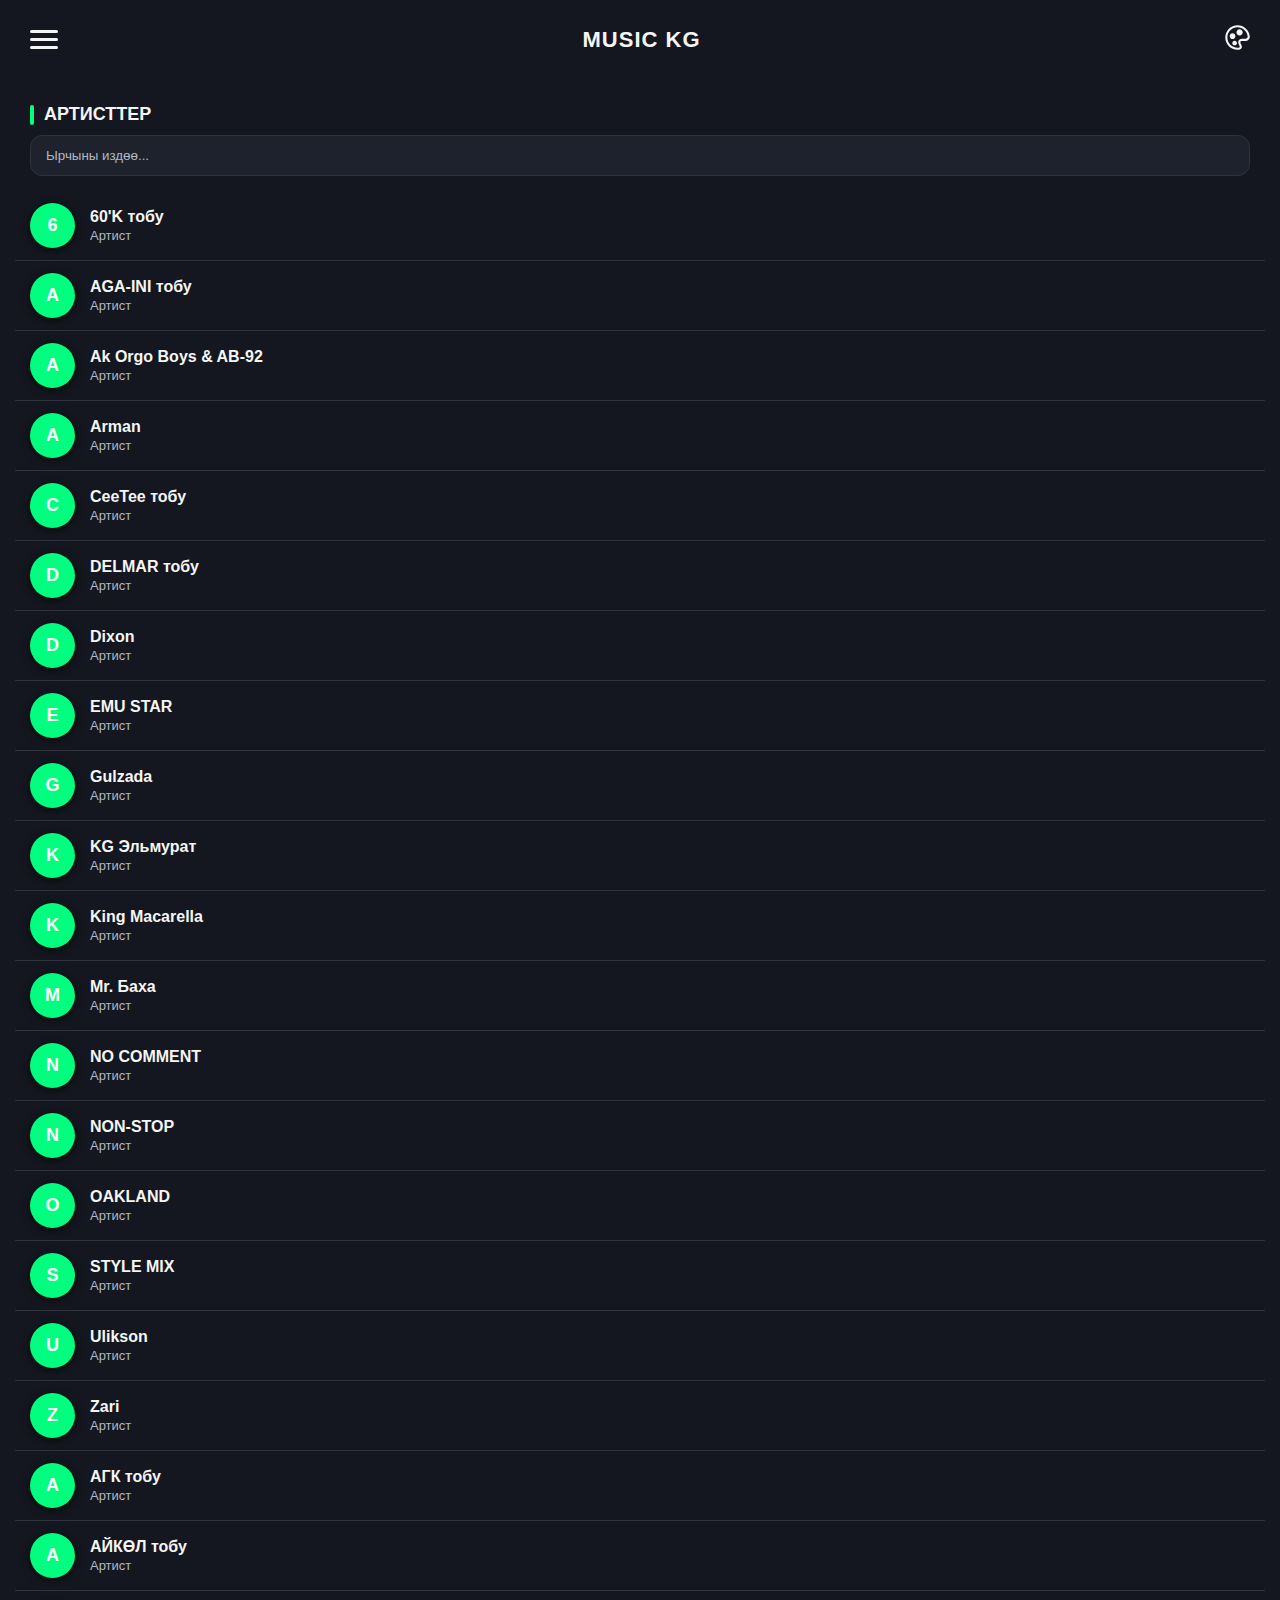
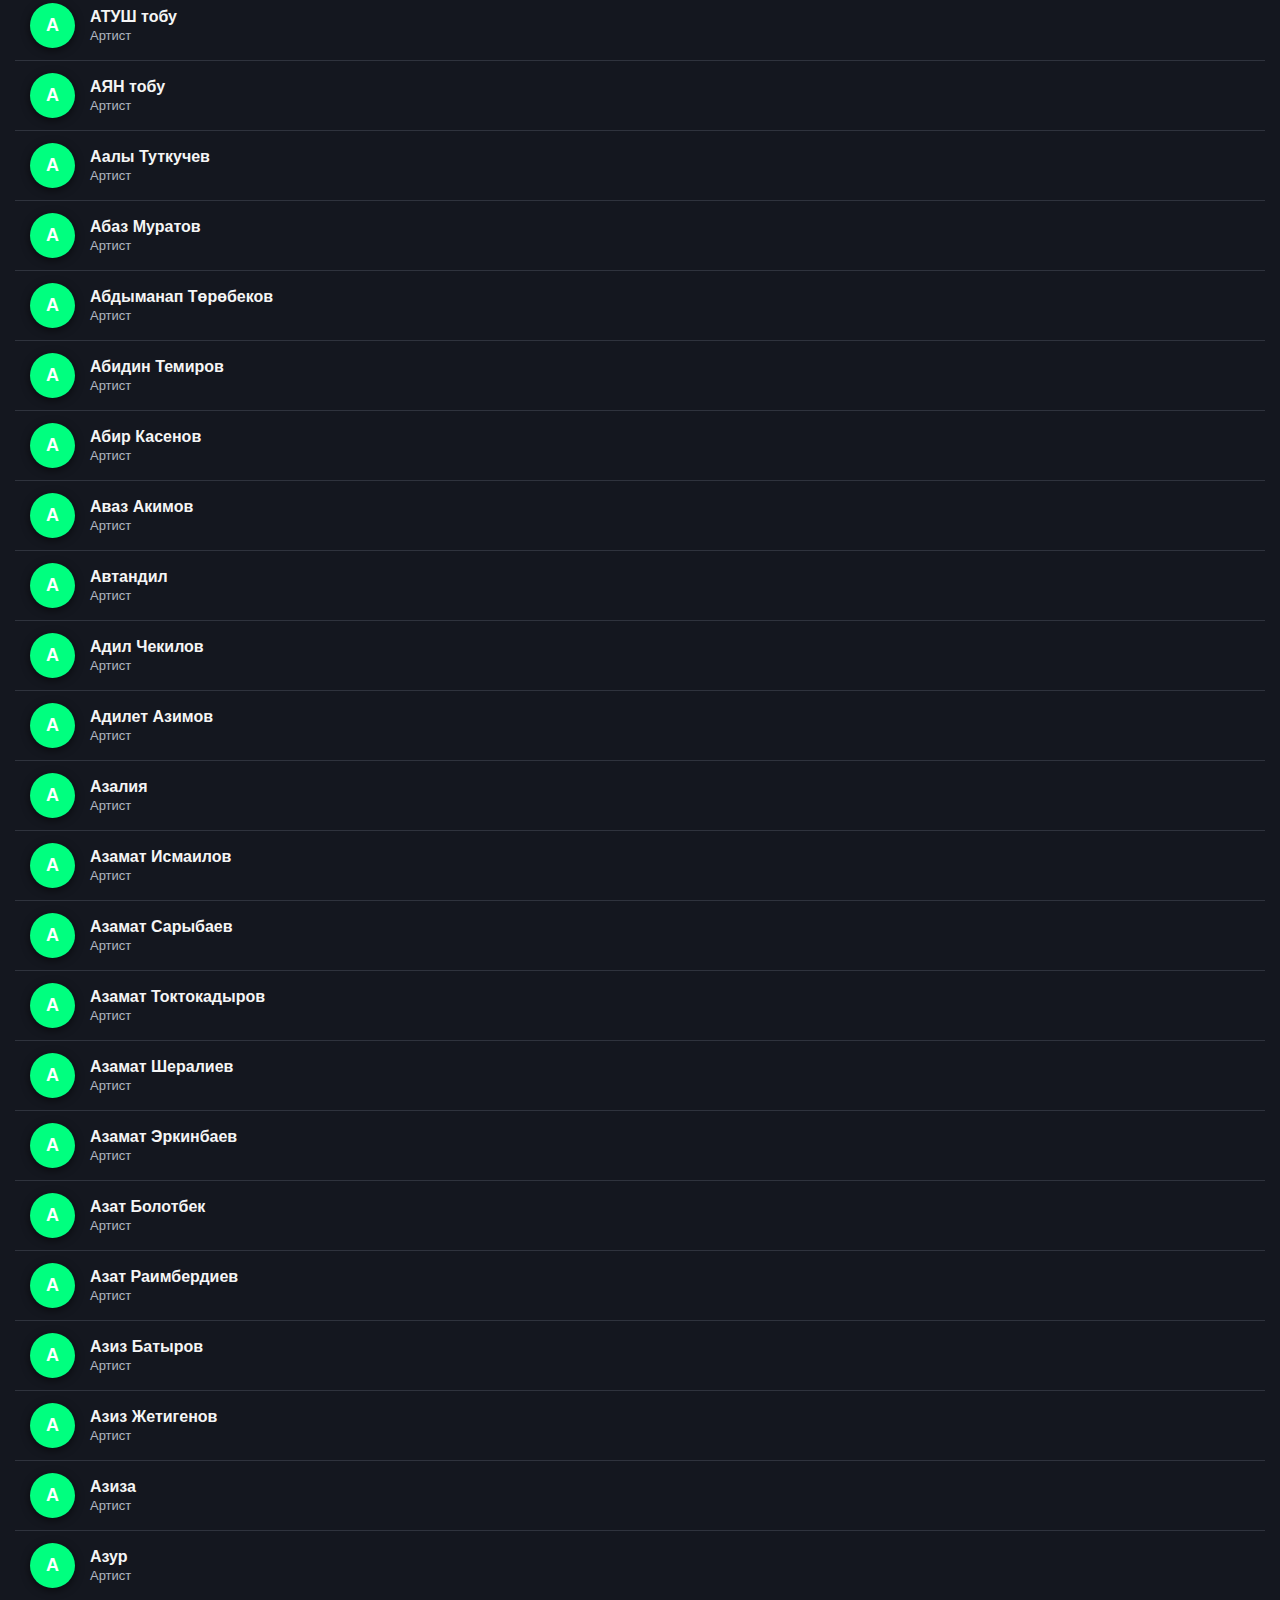
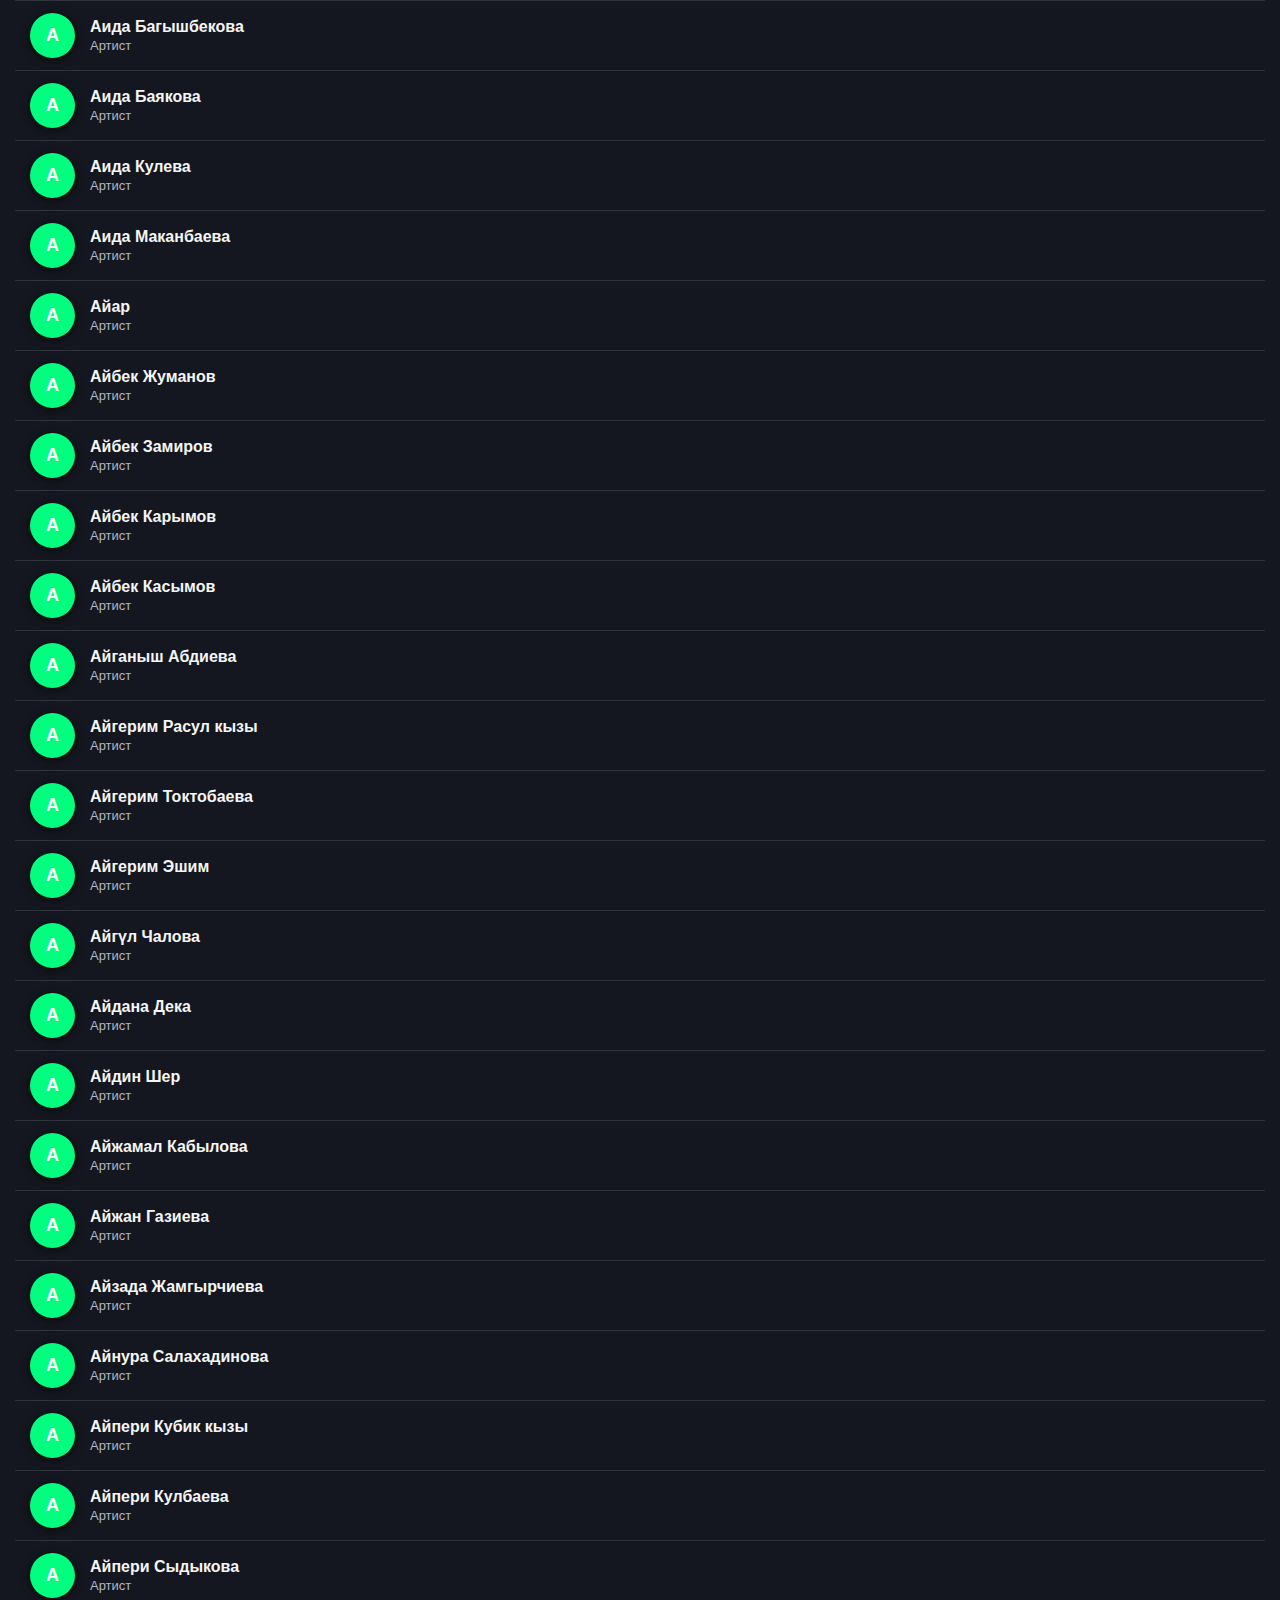
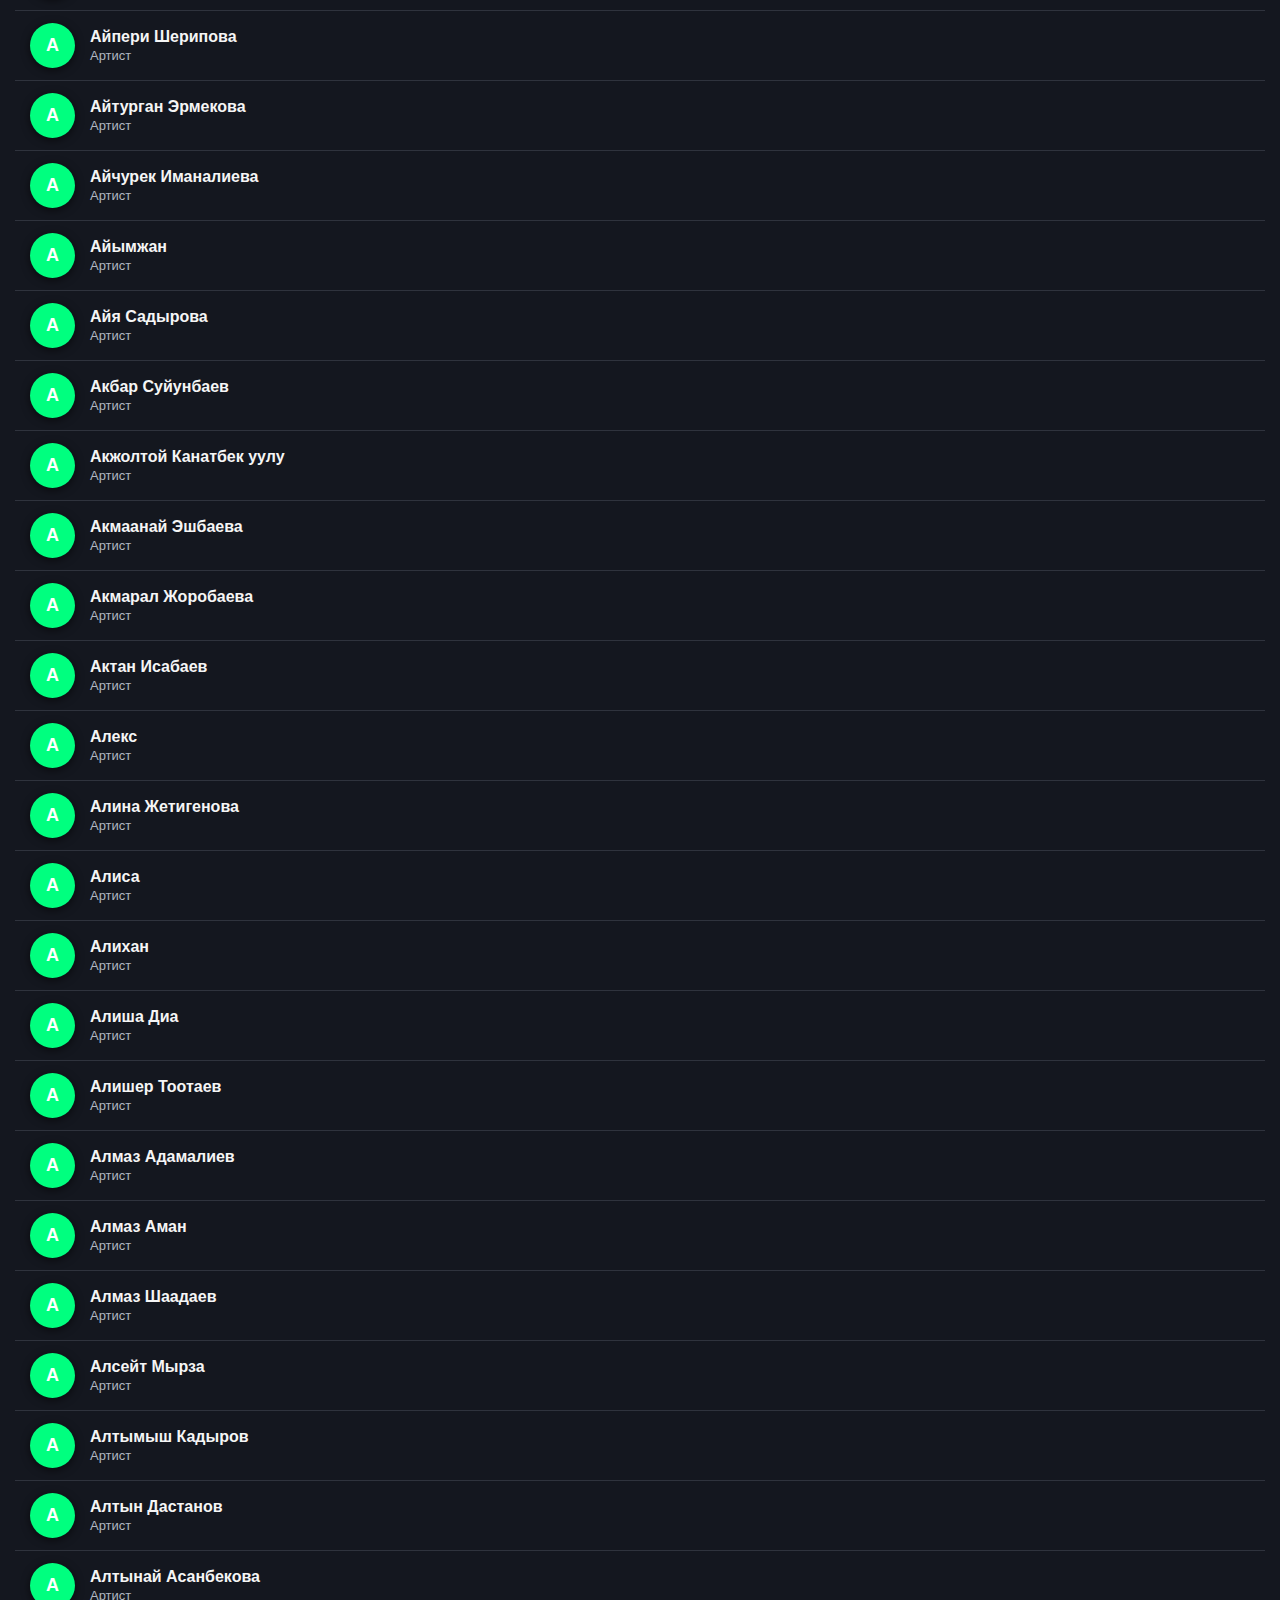
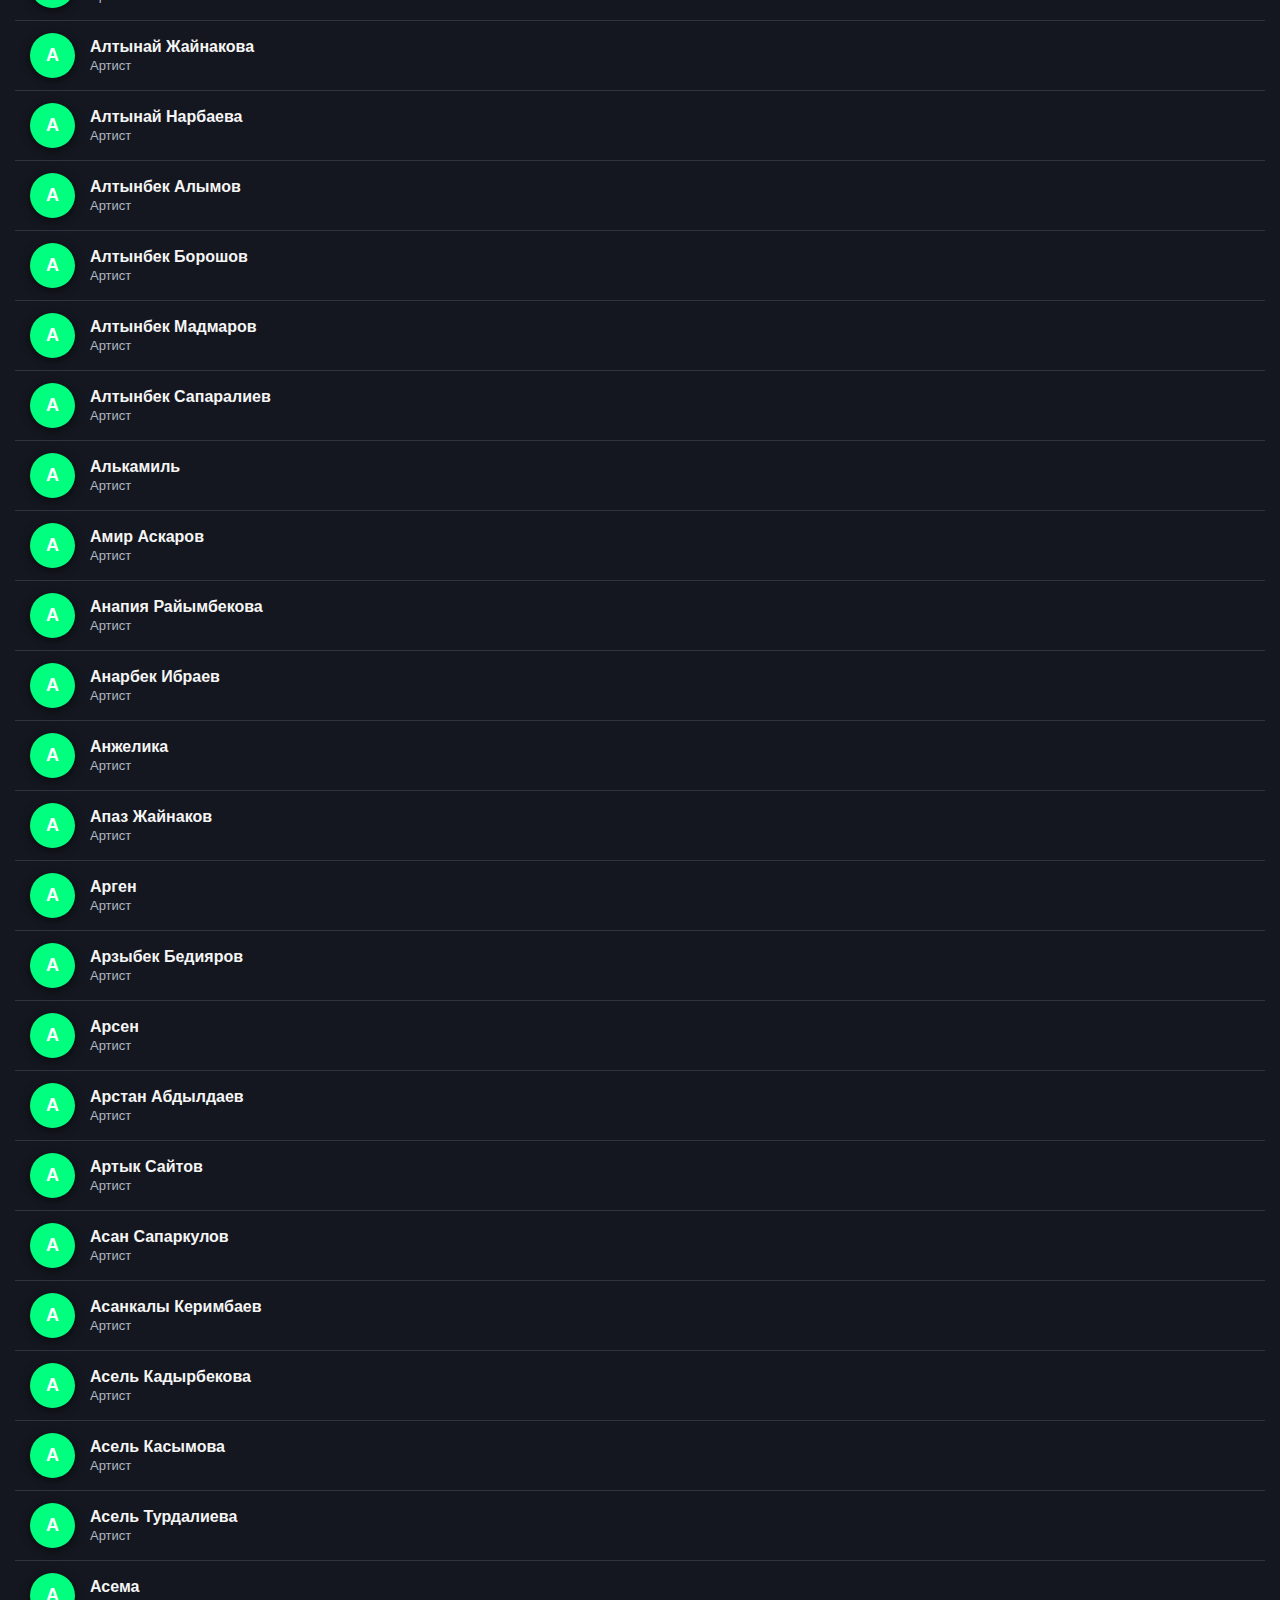
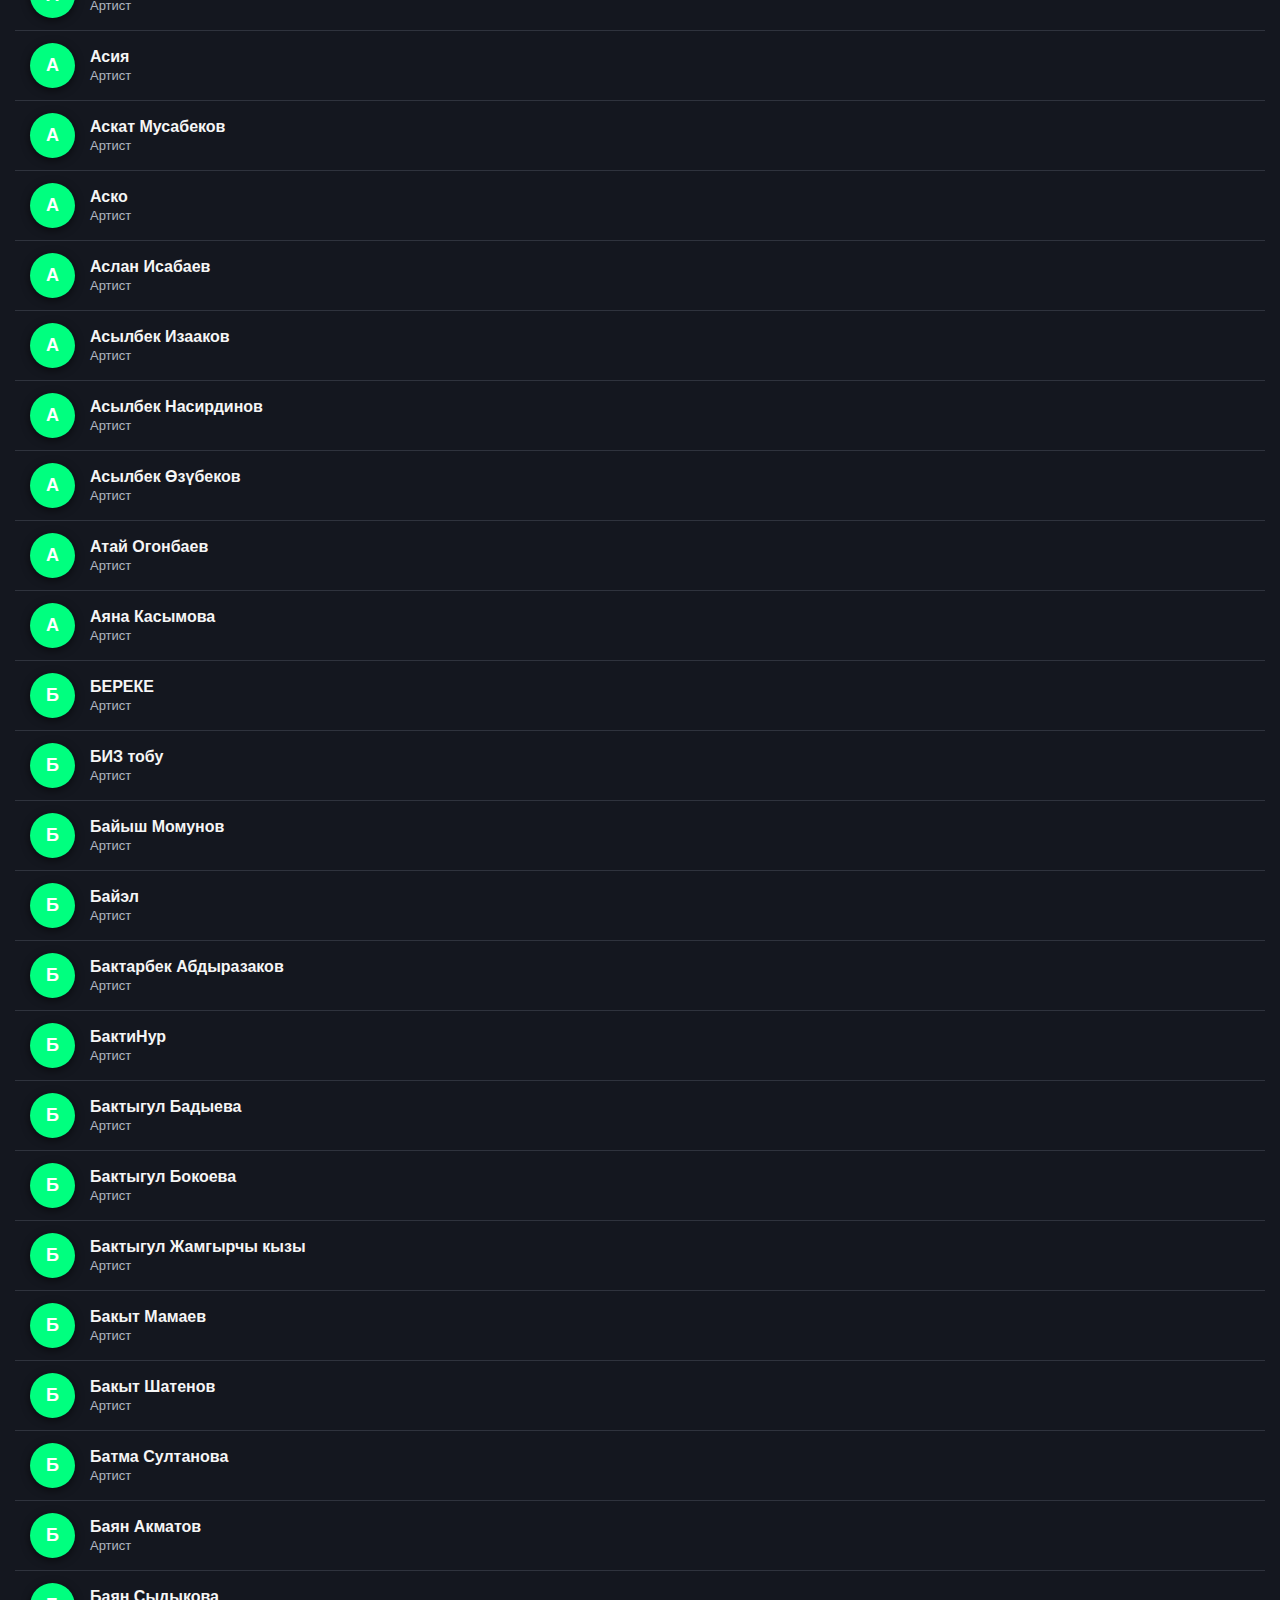
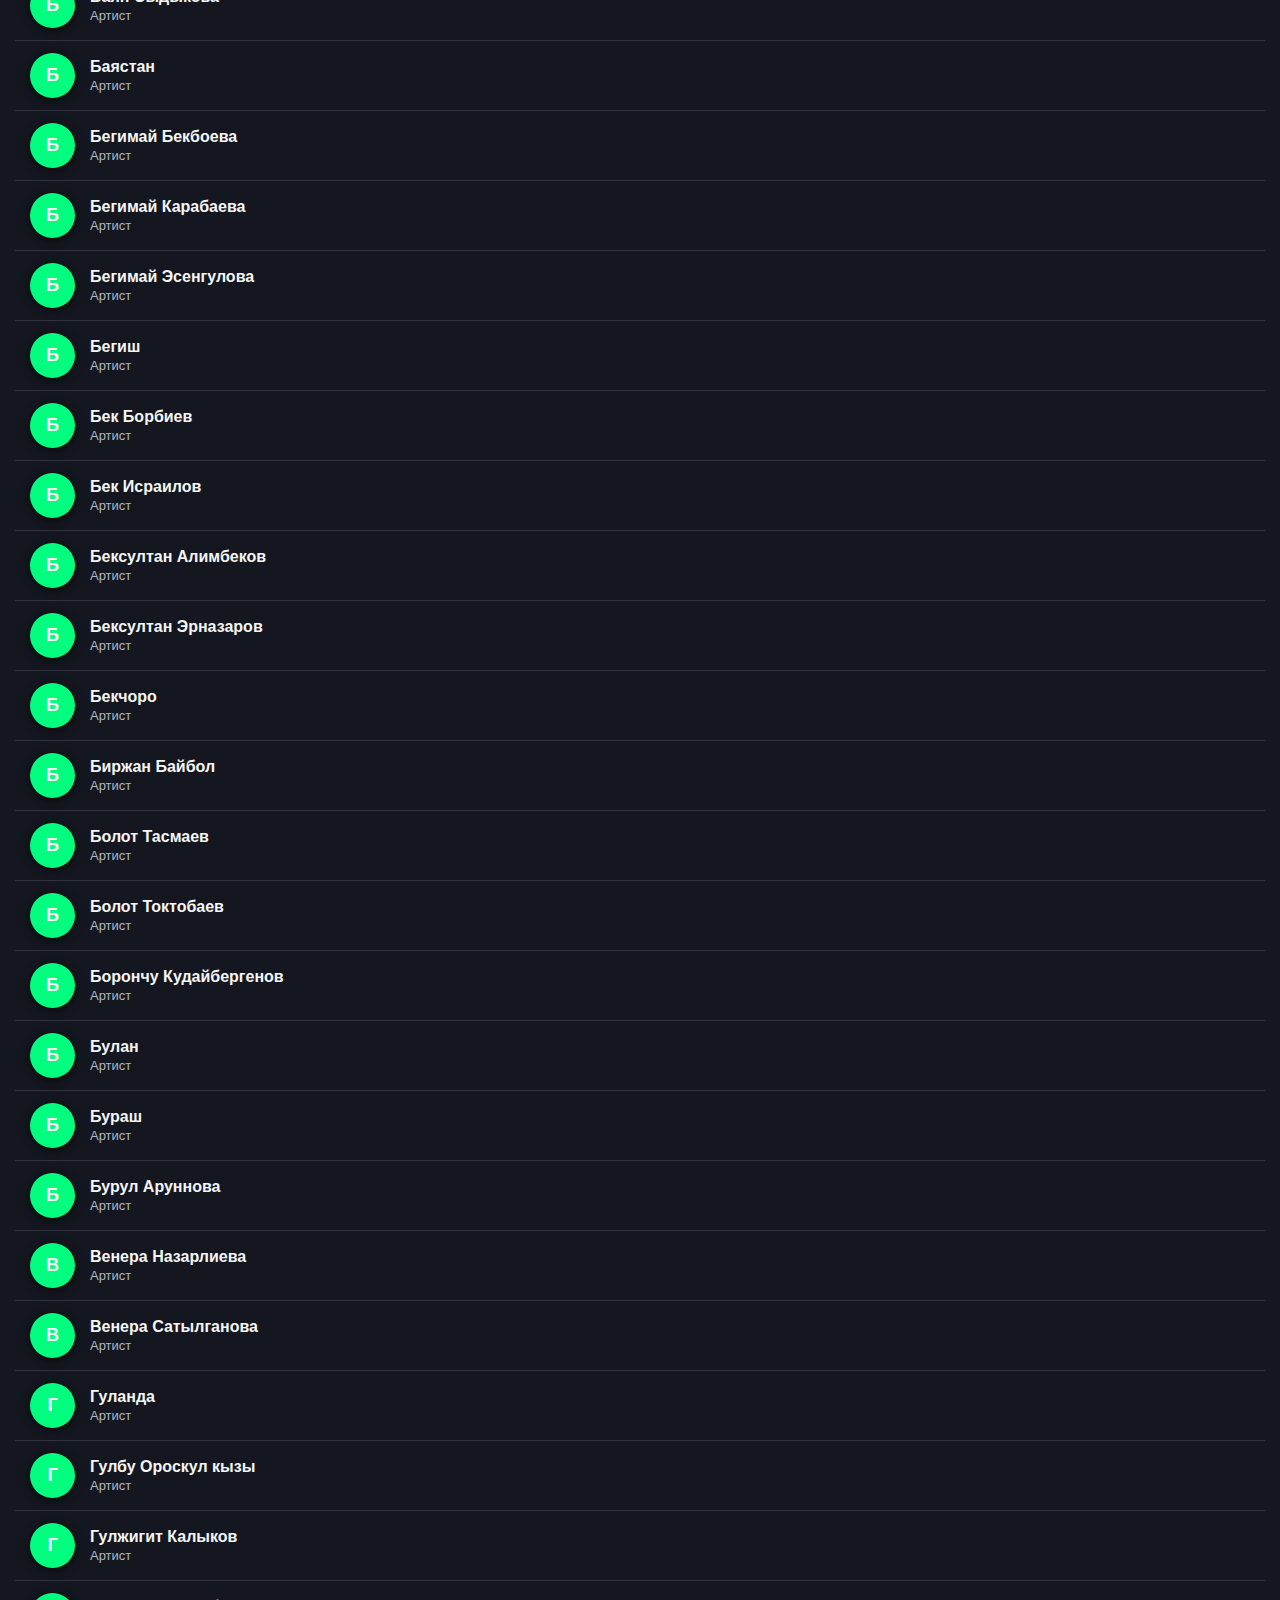
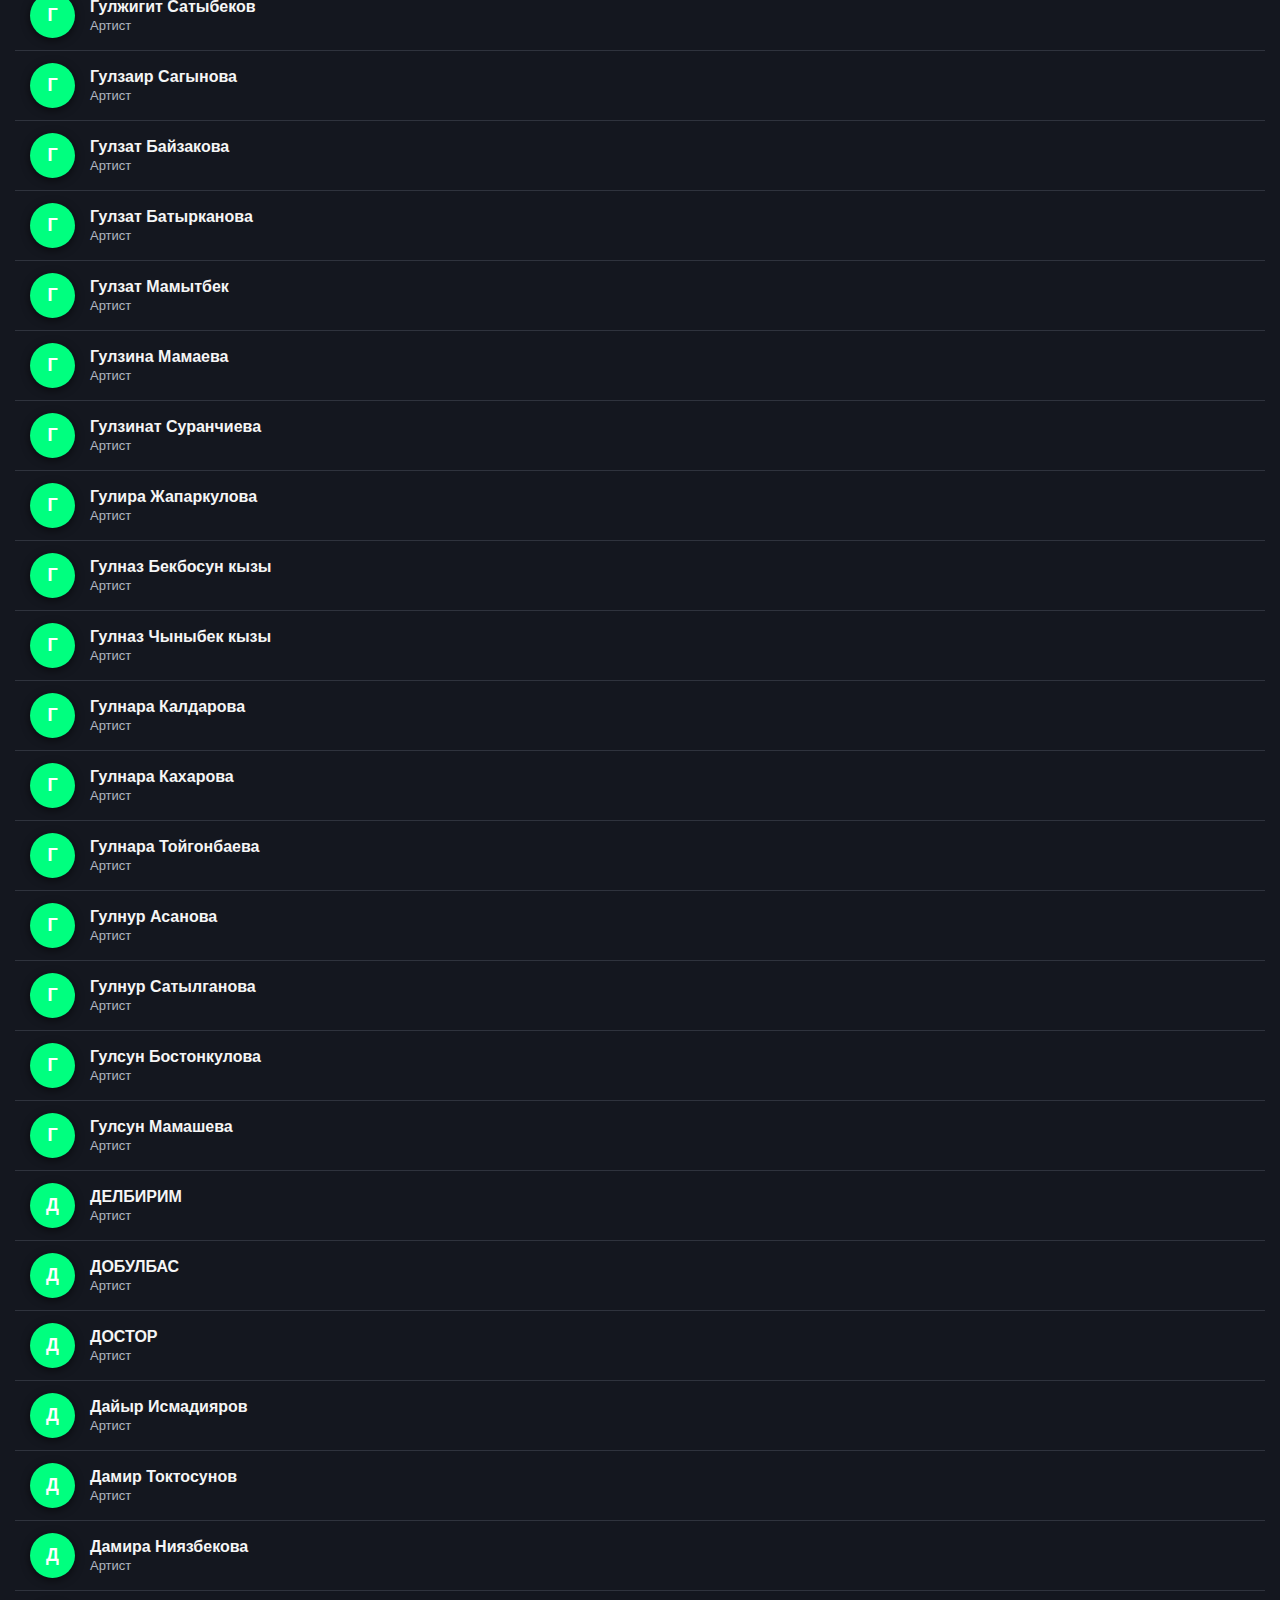
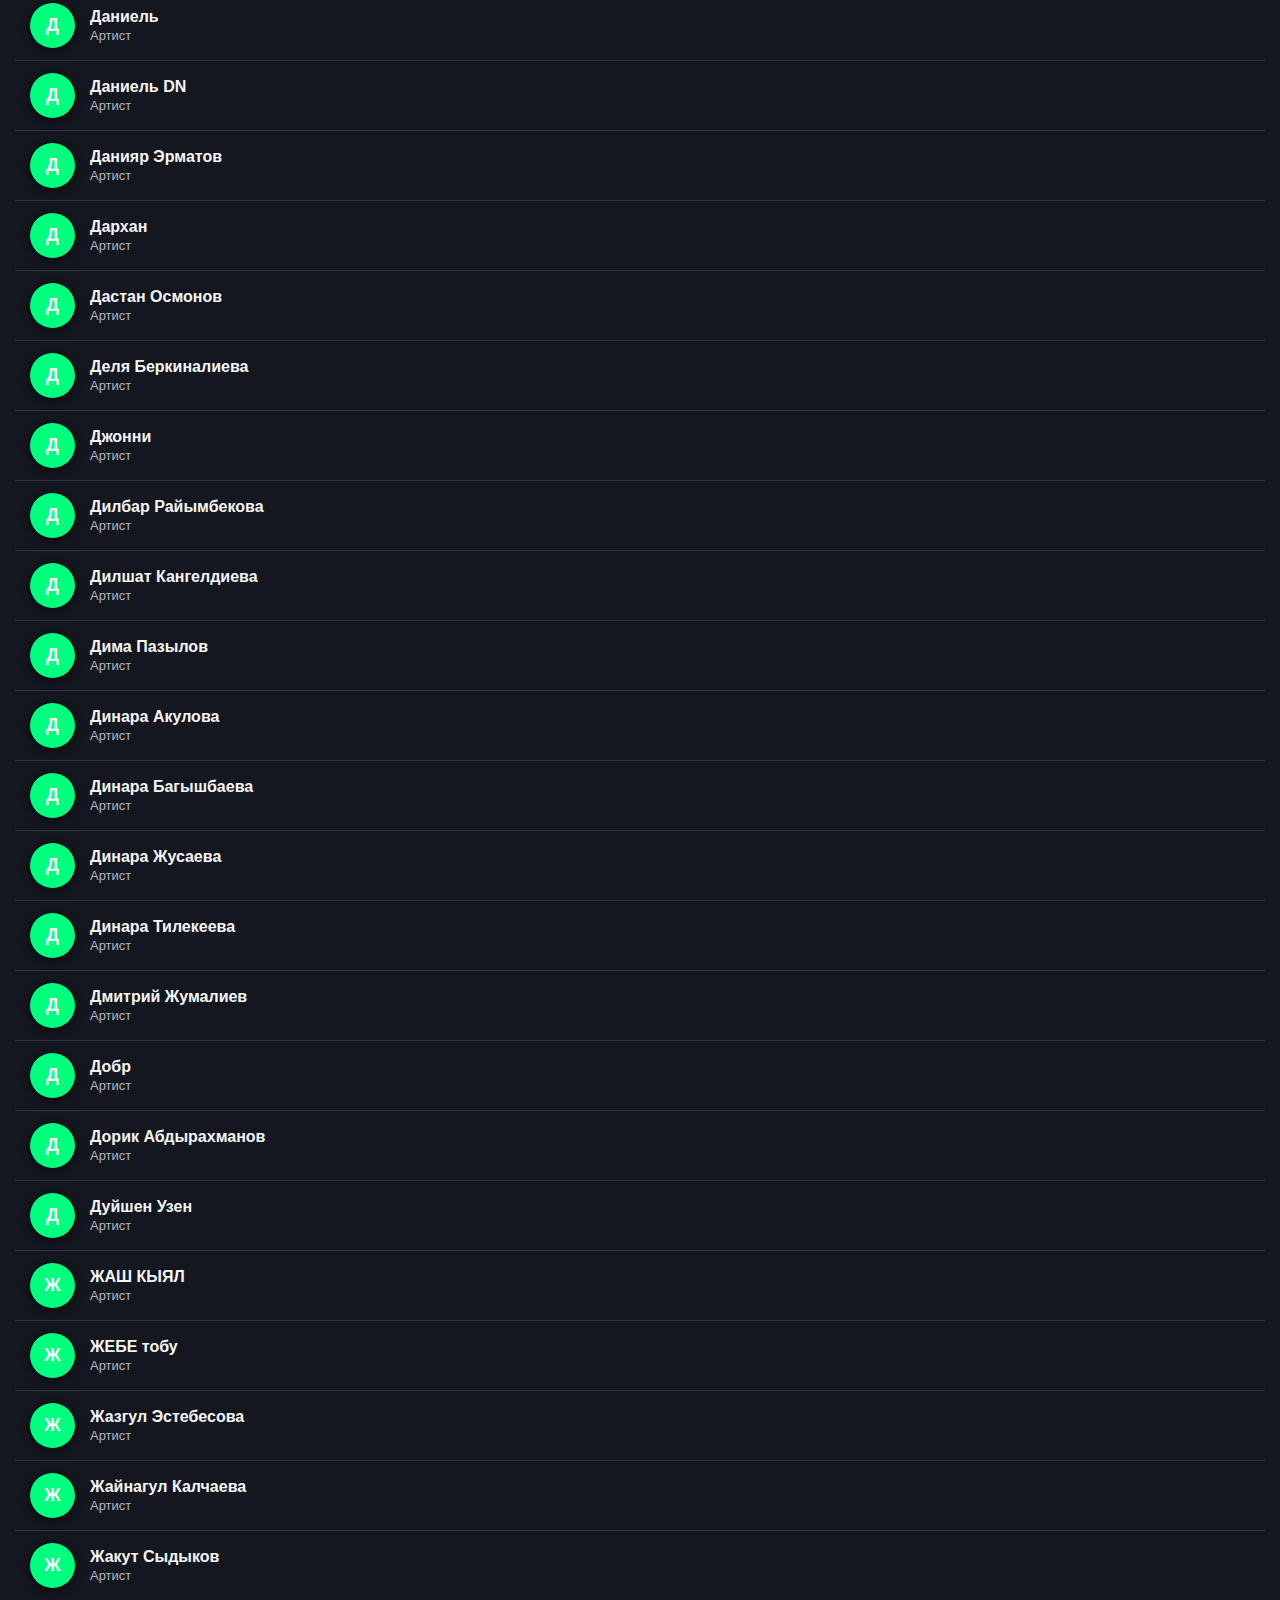
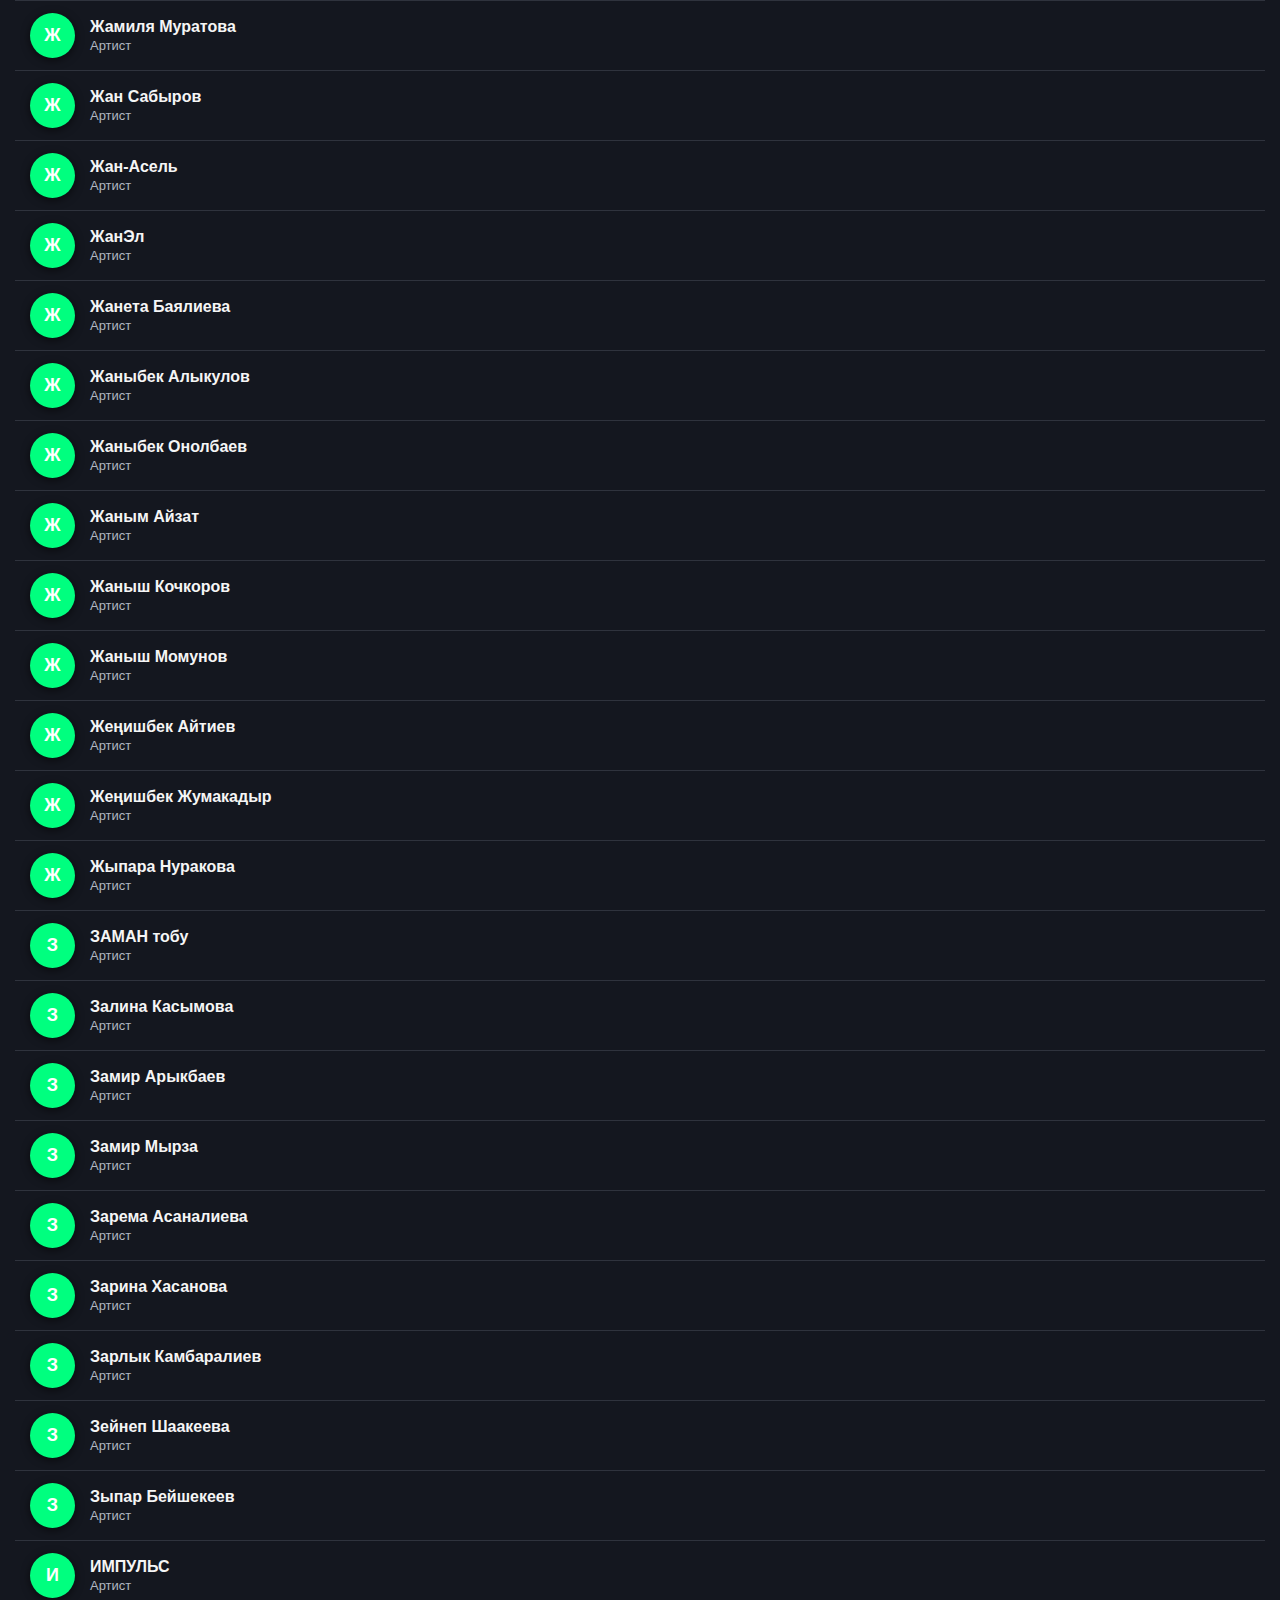
<file: artists.html>
<!DOCTYPE html>
<html lang="ky">
<head>
    <meta charset="UTF-8">
    <meta name="viewport" content="width=device-width, initial-scale=1.0">
    <title>Music App Mobile</title>
    <link rel="stylesheet" href="style.css">
    <link rel="stylesheet" href="theme.css">
  <link rel="stylesheet" href="artist.css">
  <style>
    
  </style>
<script>
        (function() {
            const savedTheme = localStorage.getItem('selected-app-theme') || 'dark';
            document.documentElement.classList.add(savedTheme);
            document.addEventListener('DOMContentLoaded', () => {
                document.body.classList.add(savedTheme);
            });
        })();
    </script>
</head>
<body>
    <div class="side-menu">
        <ul class="menu-items">
            <li onclick="location.href='index.html'">Башкы бет</li>
            <li onclick="location.href='video.html'">Видео клиптер</li>
            <li onclick="location.href='album.html'">Альбом</li>
            <li onclick="location.href='hits.html'">Жаңы хиттер</li>
            <li onclick="location.href='artists.html'">Артисттер</li>
            <li onclick="location.href='contact.html'">Байланыш</li>
        </ul>
    </div>

    <div id="main-container">
        <div class="close-layer" onclick="toggleMenu()"></div>
        
        <header>
            <div class="menu-btn" onclick="toggleMenu()">
                <span></span><span></span><span></span>
            </div>
            <div class="logo-text">MUSIC KG</div>
            
            <div class="theme-toggle" onclick="this.classList.toggle('open')">
                <svg xmlns="http://www.w3.org/2000/svg" fill="none" viewBox="0 0 48 48" height="48" width="48">
                    <path fill="currentColor" fill-rule="evenodd" d="M24.1256 0.5C11.1167 0.5 0.560547 11.0156 0.560547 24S11.1167 47.5 24.1256 47.5c1.7063 0 3.3964-0.1683 4.7925-0.6993 1.4429-0.5488 2.8022-1.592 3.2445-3.3955 0.1485-0.6057 0.2368-1.2135 0.19-1.8837-0.0459-0.6575-0.214-1.2611-0.4329-1.8649-0.2128-0.5869-0.5111-1.2713-0.8608-2.0731l-0.0381-0.0872c-0.3514-0.8054-0.7792-1.7858-1.2952-3.0399-0.7314-1.7777 0.1209-3.1278 0.918-3.5252 0.1455-0.0725 0.4611-0.1736 1.0334-0.2477 0.5519-0.0714 1.2263-0.1043 2.0207-0.1117 0.7916-0.0075 1.6502 0.0103 2.5743 0.0297l0.0169 0.0003c0.9078 0.0191 1.8726 0.0393 2.8333 0.0338 5.129-0.0293 9.0421-4.3163 8.3621-9.4742C45.9995 9.90005 36.2264 0.5 24.1256 0.5ZM4.56055 24c0-10.7639 8.75385-19.5 19.56505-19.5 9.9767 0 18.155 7.7945 19.393 17.1843 0.3544 2.6876-1.6132 4.9354-4.4192 4.9514-0.9044 0.0051-1.8219-0.014-2.7436-0.0333l-0.0132-0.0003c-0.9061-0.019-1.8231-0.0382-2.6824-0.0302-0.8606 0.0081-1.7159 0.0436-2.497 0.1448-0.7608 0.0985-1.5815 0.2744-2.3042 0.6347-2.7609 1.3763-4.3245 5.0008-2.8325 8.627 0.5323 1.2936 0.9743 2.3066 1.3262 3.1132l0.0399 0.0914c0.3668 0.8409 0.6065 1.3955 0.7666 1.8369 0.1538 0.4244 0.1932 0.6381 0.2031 0.78 0.009 0.1291 0.0012 0.3025-0.0846 0.6527-0.0266 0.1082-0.1012 0.3506-0.7816 0.6094-0.7273 0.2766-1.85 0.438-3.3705 0.438-10.8112 0-19.56505-8.7361-19.56505-19.5ZM22 14c0-3.3137 2.6863-6 6-6s6 2.6863 6 6-2.6863 6-6 6-6-2.6863-6-6ZM9 21.5c0-3.0376 2.4624-5.5 5.5-5.5s5.5 2.4624 5.5 5.5-2.4624 5.5-5.5 5.5S9 24.5376 9 21.5Zm5 13c0-2.4853 2.0147-4.5 4.5-4.5s4.5 2.0147 4.5 4.5-2.0147 4.5-4.5 4.5-4.5-2.0147-4.5-4.5Z" clip-rule="evenodd" stroke-width="1"></path>
                </svg>
                <div class="theme-options">
                    <div class="theme-option" style="background:#ffffff" onclick="changeTheme('light')"></div>
                    <div class="theme-option" style="background:#111111" onclick="changeTheme('dark')"></div>
                    <div class="theme-option" style="background:#ffd700" onclick="changeTheme('gold')"></div>
                    <div class="theme-option" style="background:#00c46a" onclick="changeTheme('green')"></div>
                    <div class="theme-option" style="background:#ff6b6b" onclick="changeTheme('red')"></div>
                </div>
            </div>
        </header>

  <div class="section-title">Артисттер</div>

  <div class="search-wrapper">
    <input type="text" id="searchInput" placeholder="Ырчыны издөө...">
  </div>

  <div id="artistsList">
    </div>

       <script src="artist.js"></script>
        <script src="header.js"></script>
       <script src="script.js"></script>

</body>
</html>
</file>
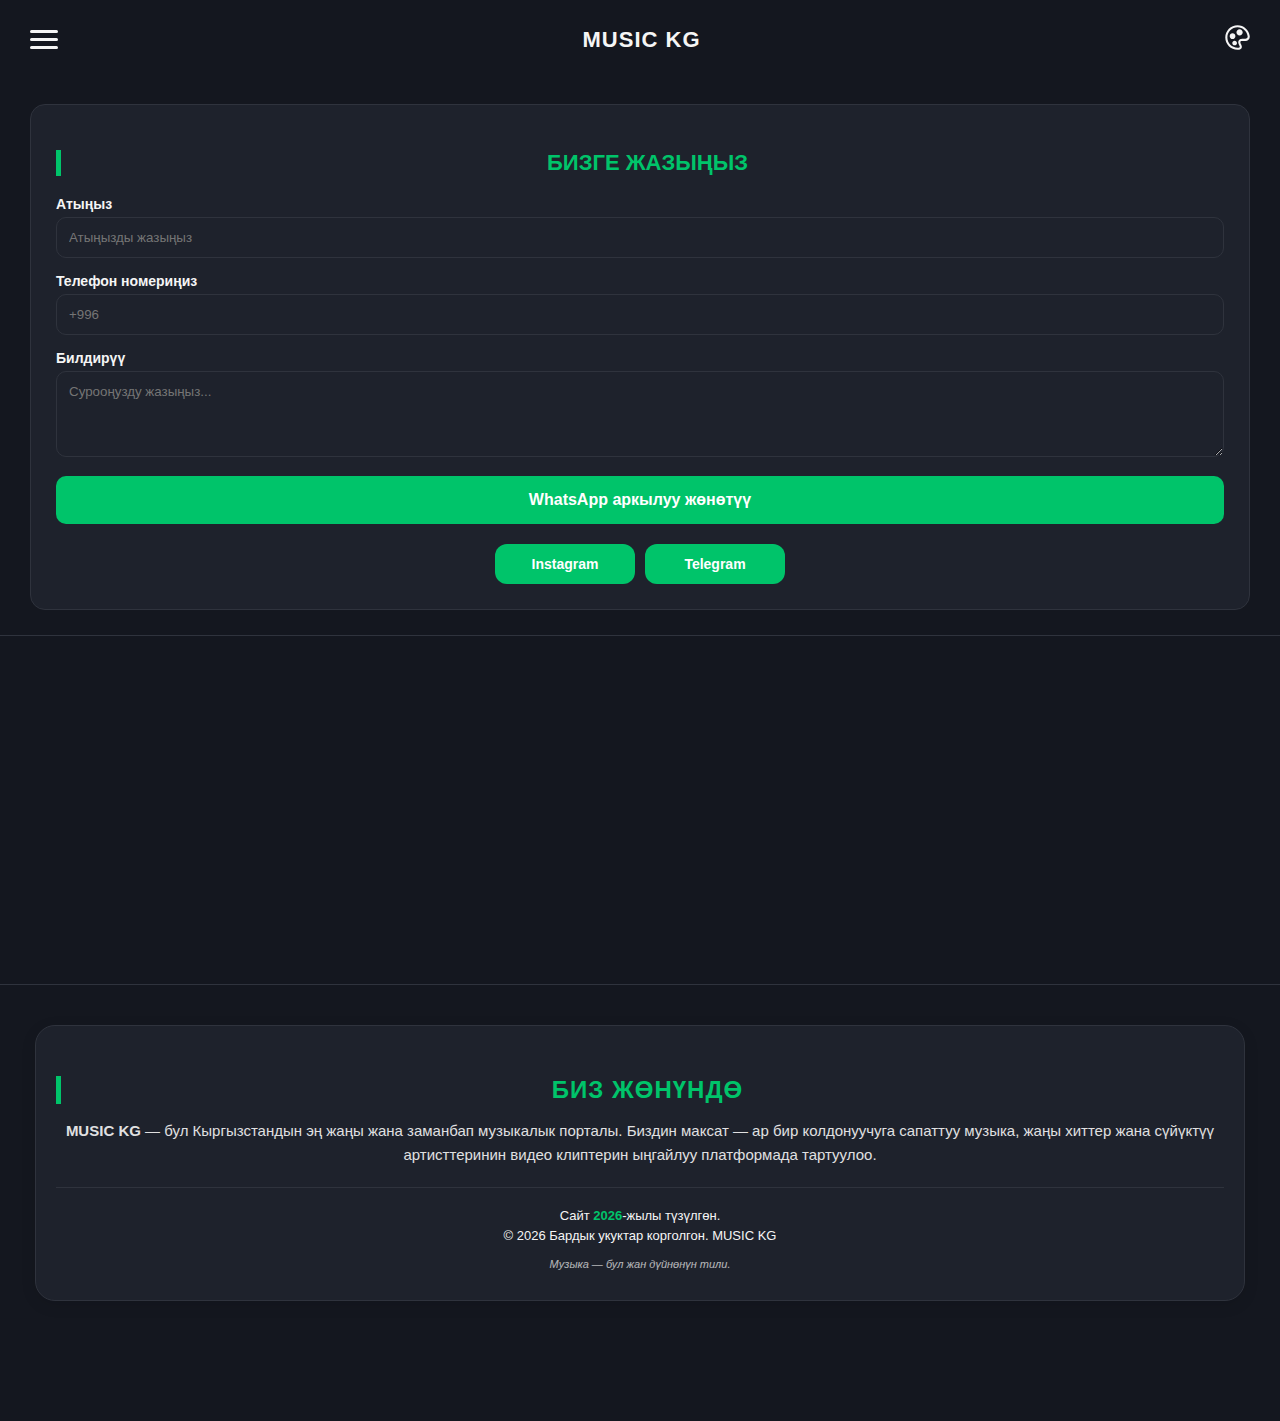
<file: contact.html>
<!DOCTYPE html>
<html lang="ky">
<head>
    <meta charset="UTF-8">
    <meta name="viewport" content="width=device-width, initial-scale=1.0, maximum-scale=1.0, user-scalable=no">
    <title>Байланыш - Music App Mobile</title>
    
    <script src='https://api.mapbox.com/mapbox-gl-js/v2.15.0/mapbox-gl.js'></script>
    <link href='https://api.mapbox.com/mapbox-gl-js/v2.15.0/mapbox-gl.css' rel='stylesheet' />
    
    <link rel="stylesheet" href="style.css">
    <link rel="stylesheet" href="theme.css">

    <style>
        /* Экрандын четтериндеги боштукту алдын алуу */
        body {
            margin: 0;
            padding: 0;
            overflow-x: hidden; /* Оң жактагы ак боштукту жок кылат */
            width: 100%;
        }

        .contact-container {
            padding: 20px 0 0 0;
            text-align: center;
            width: 100%;
        }
        
        .contact-card {
            background: var(--bg-card);
            border-radius: 15px;
            padding: 25px;
            margin: 0 15px 20px 15px; 
            border: 1px solid var(--border);
            text-align: left;
        }

        .form-group { margin-bottom: 15px; }
        .form-group label {
            display: block;
            margin-bottom: 5px;
            color: var(--text-main);
            font-size: 14px;
            font-weight: bold;
        }

        .form-group input, .form-group textarea {
            width: 100%;
            padding: 12px;
            border-radius: 10px;
            border: 1px solid var(--border);
            background: var(--bg-main);
            color: var(--text-main);
            box-sizing: border-box;
            font-family: inherit;
        }

        .send-btn {
            width: 100%;
            padding: 15px;
            background: var(--accent);
            color: #fff;
            border: none;
            border-radius: 10px;
            font-weight: bold;
            cursor: pointer;
            transition: 0.3s;
            font-size: 16px;
        }

        /* КАРТАНЫ ТОЛУК ЭКРАНГА ЧОЮУ */
        #map {
            width: 100vw;
            height: 350px;
            position: relative;
            left: 50%;
            transform: translateX(-50%); /* Борборго так түздөө */
            margin-top: 25px;
            border-top: 1px solid var(--border);
            border-bottom: 1px solid var(--border);
        }

        .about-section {
            padding: 40px 20px;
            background: var(--bg-main);
            color: var(--text-main);
            text-align: center;
        }

        .about-content {
            background: var(--bg-card);
            border-radius: 20px;
            padding: 30px 20px;
            border: 1px solid var(--border);
            box-shadow: 0 4px 15px rgba(0,0,0,0.1);
        }

        .about-title {
            font-size: 24px;
            color: var(--accent);
            margin-bottom: 15px;
            font-weight: 800;
            text-transform: uppercase;
            letter-spacing: 1px;
        }

        .about-text {
            font-size: 15px;
            line-height: 1.6;
            opacity: 0.9;
            margin-bottom: 20px;
        }

        .footer-info {
            font-size: 13px;
            border-top: 1px solid var(--border);
            padding-top: 20px;
            margin-top: 10px;
            display: flex;
            flex-direction: column;
            gap: 5px;
        }

        .footer-info span {
            color: var(--accent);
            font-weight: bold;
        }

        .social-links { display: flex; justify-content: center; gap: 10px; margin-top: 20px; }
        .social-icon {
            flex: 1; max-width: 140px; padding: 12px 5px; border-radius: 12px;
            background: var(--accent); color: #fff !important; font-weight: bold;
            display: flex; align-items: center; justify-content: center; text-decoration: none;
            font-size: 14px;
        }

        h2.section-title {
            color: var(--accent);
            margin-bottom: 20px;
            font-size: 22px;
            text-align: center;
        }
    </style>

    <script>
        (function() {
            const savedTheme = localStorage.getItem('selected-app-theme') || 'dark';
            document.documentElement.className = savedTheme;
            document.addEventListener('DOMContentLoaded', () => {
                document.body.className = savedTheme;
            });
        })();
    </script>
</head>
<body class="dark">

    <div class="side-menu">
        <ul class="menu-items">
            <li onclick="location.href='index.html'">Башкы бет</li>
            <li onclick="location.href='video.html'">Видео клиптер</li>
            <li onclick="location.href='album.html'">Альбом</li>
            <li onclick="location.href='hits.html'">Жаңы хиттер</li>
            <li onclick="location.href='artists.html'">Артисттер</li>
            <li onclick="location.href='contact.html'">Байланыш</li>
        </ul>
    </div>

    <div id="main-container">
        <div class="close-layer" onclick="toggleMenu()"></div>
        
        <header>
            <div class="menu-btn" onclick="toggleMenu()">
                <span></span><span></span><span></span>
            </div>
            <div class="logo-text">MUSIC KG</div>
            
            <div class="theme-toggle" onclick="this.classList.toggle('open')">
                <svg xmlns="http://www.w3.org/2000/svg" fill="none" viewBox="0 0 48 48" height="48" width="48">
                    <path fill="currentColor" d="M24.1256 0.5C11.1167 0.5 0.560547 11.0156 0.560547 24S11.1167 47.5 24.1256 47.5c1.7063 0 3.3964-0.1683 4.7925-0.6993 1.4429-0.5488 2.8022-1.592 3.2445-3.3955 0.1485-0.6057 0.2368-1.2135 0.19-1.8837-0.0459-0.6575-0.214-1.2611-0.4329-1.8649-0.2128-0.5869-0.5111-1.2713-0.8608-2.0731l-0.0381-0.0872c-0.3514-0.8054-0.7792-1.7858-1.2952-3.0399-0.7314-1.7777 0.1209-3.1278 0.918-3.5252 0.1455-0.0725 0.4611-0.1736 1.0334-0.2477 0.5519-0.0714 1.2263-0.1043 2.0207-0.1117 0.7916-0.0075 1.6502 0.0103 2.5743 0.0297l0.0169 0.0003c0.9078 0.0191 1.8726 0.0393 2.8333 0.0338 5.129-0.0293 9.0421-4.3163 8.3621-9.4742C45.9995 9.90005 36.2264 0.5 24.1256 0.5ZM4.56055 24c0-10.7639 8.75385-19.5 19.56505-19.5 9.9767 0 18.155 7.7945 19.393 17.1843 0.3544 2.6876-1.6132 4.9354-4.4192 4.9514-0.9044 0.0051-1.8219-0.014-2.7436-0.0333l-0.0132-0.0003c-0.9061-0.019-1.8231-0.0382-2.6824-0.0302-0.8606 0.0081-1.7159 0.0436-2.497 0.1448-0.7608 0.0985-1.5815 0.2744-2.3042 0.6347-2.7609 1.3763-4.3245 5.0008-2.8325 8.627 0.5323 1.2936 0.9743 2.3066 1.3262 3.1132l0.0399 0.0914c0.3668 0.8409 0.6065 1.3955 0.7666 1.8369 0.1538 0.4244 0.1932 0.6381 0.2031 0.78 0.009 0.1291 0.0012 0.3025-0.0846 0.6527-0.0266 0.1082-0.1012 0.3506-0.7816 0.6094-0.7273 0.2766-1.85 0.438-3.3705 0.438-10.8112 0-19.56505-8.7361-19.56505-19.5ZM22 14c0-3.3137 2.6863-6 6-6s6 2.6863 6 6-2.6863 6-6 6-6-2.6863-6-6ZM9 21.5c0-3.0376 2.4624-5.5 5.5-5.5s5.5 2.4624 5.5 5.5-2.4624 5.5-5.5 5.5S9 24.5376 9 21.5Zm5 13c0-2.4853 2.0147-4.5 4.5-4.5s4.5 2.0147 4.5 4.5-2.0147 4.5-4.5 4.5-4.5-2.0147-4.5-4.5Z"></path>
                </svg>
                <div class="theme-options">
                    <div class="theme-option" style="background:#ffffff" onclick="changeTheme('light')"></div>
                    <div class="theme-option" style="background:#111111" onclick="changeTheme('dark')"></div>
                    <div class="theme-option" style="background:#ffd700" onclick="changeTheme('gold')"></div>
                    <div class="theme-option" style="background:#00c46a" onclick="changeTheme('green')"></div>
                    <div class="theme-option" style="background:#ff6b6b" onclick="changeTheme('red')"></div>
                </div>
            </div>
        </header>

        <main class="contact-container">
            <div class="contact-card">
                <h2 class="section-title">Бизге жазыңыз</h2>
                <form id="contactForm">
                    <div class="form-group">
                        <label>Атыңыз</label>
                        <input type="text" id="name" placeholder="Атыңызды жазыңыз" required>
                    </div>
                    <div class="form-group">
                        <label>Телефон номериңиз</label>
                        <input type="tel" id="phone" placeholder="+996" required>
                    </div>
                    <div class="form-group">
                        <label>Билдирүү</label>
                        <textarea id="message" rows="4" placeholder="Сурооңузду жазыңыз..." required></textarea>
                    </div>
                    <button type="submit" class="send-btn">WhatsApp аркылуу жөнөтүү</button>
                </form>

                <div class="social-links">
                    <a href="https://instagram.com/yrysbekov_official" target="_blank" class="social-icon">Instagram</a>
                    <a href="https://t.me/+996220604604" target="_blank" class="social-icon">Telegram</a>
                </div>
            </div>

            <div id="map"></div>

            <section class="about-section">
                <div class="about-content">
                    <h2 class="about-title">Биз жөнүндө</h2>
                    <p class="about-text">
                        <b>MUSIC KG</b> — бул Кыргызстандын эң жаңы жана заманбап музыкалык порталы. 
                        Биздин максат — ар бир колдонуучуга сапаттуу музыка, жаңы хиттер жана сүйүктүү 
                        артисттеринин видео клиптерин ыңгайлуу платформада тартуулоо.
                    </p>
                    <div class="footer-info">
                        <p>Сайт <span>2026</span>-жылы түзүлгөн.</p>
                        <p>© 2026 Бардык укуктар корголгон. MUSIC KG</p>
                        <p style="font-style: italic; font-size: 11px; margin-top: 10px; color: var(--text-main); opacity: 0.7;">
    Музыка — бул жан дүйнөнүн тили<a href="admin.html" style="text-decoration: none; color: inherit; cursor: default;">.</a>
</p>
                    </div>
                </div>
            </section>
        </main>
    </div>

<script>
    const p1 = 'pk.eyJ1IjoiYW1hbmdlbGRpLTk2OTYiLCJhIjoiY21sbmY2d3BxMG80cTNjczk2cTNmb3U4NCJ9';
    const p2 = 'LjgR8zKWl2g0BUHQ7r_J1g';
    mapboxgl.accessToken = p1 + '.' + p2;

    const targetLocation = [72.942693, 41.875108]; 

    function getMapStyle() {
        return document.body.classList.contains('dark') 
               ? 'mapbox://styles/mapbox/dark-v11' 
               : 'mapbox://styles/mapbox/light-v11';
    }

    const map = new mapboxgl.Map({
        container: 'map',
        style: getMapStyle(),
        center: targetLocation,
        zoom: 15,
        trackResize: true 
    });

    
    let marker = new mapboxgl.Marker({ color: '#00c46a' }).setLngLat(targetLocation).addTo(map);
    
    
    let currentStyle = getMapStyle();
    setInterval(() => {
        const targetStyle = getMapStyle();
        if (currentStyle !== targetStyle) {
            currentStyle = targetStyle;
            map.setStyle(targetStyle);
            map.once('style.load', () => {
                new mapboxgl.Marker({ color: '#00c46a' }).setLngLat(targetLocation).addTo(map);
            });
        }
    }, 500);

   
    map.on('load', () => {
        map.resize();
    });

    document.getElementById('contactForm').onsubmit = function(e) {
        e.preventDefault();
        const name = document.getElementById('name').value;
        const phone = document.getElementById('phone').value;
        const message = document.getElementById('message').value;
        const myNumber = "996220604604";
        const text = `Салам! Мен Music KG сайтынан жазып жатам.%0A%0A*Аты:* ${name}%0A*Тел:* ${phone}%0A*Билдирүү:* ${message}`;
        window.open(`https://wa.me/${myNumber}?text=${text}`, '_blank');
        this.reset();
    };

    map.addControl(new mapboxgl.NavigationControl(), 'top-right');
</script>
<script src="header.js"></script>
<script src="script.js"></script>
</body>
</html>
</file>
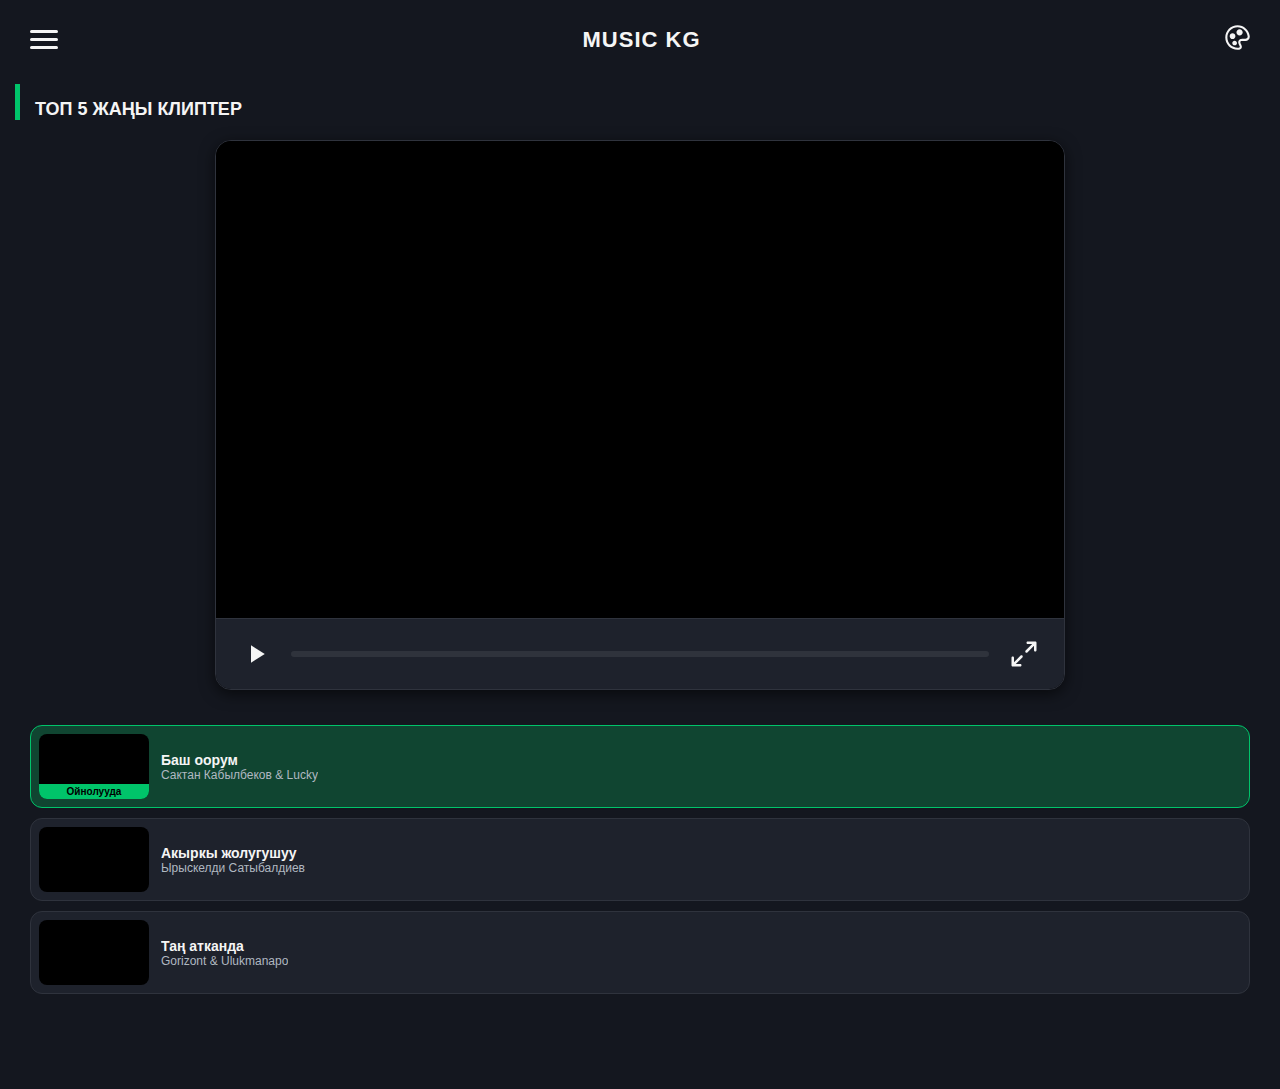
<file: video.html>
<!DOCTYPE html>
<html lang="ky">
<head>
    <meta charset="UTF-8">
    <meta name="viewport" content="width=device-width, initial-scale=1.0, maximum-scale=1.0, user-scalable=no">
    <title>Music App Mobile + Smart Player</title>
    <link rel="stylesheet" href="style.css">
    <link rel="stylesheet" href="theme.css">
    <link rel="stylesheet" href="video.css">
    
    <script>
        (function() {
            const savedTheme = localStorage.getItem('selected-app-theme') || 'dark';
            document.documentElement.classList.add(savedTheme);
            document.addEventListener('DOMContentLoaded', () => {
                document.body.classList.add(savedTheme);
            });
        })();
    </script>
</head>
<body>
    <div class="side-menu">
        <ul class="menu-items">
            <li onclick="location.href='index.html'">Башкы бет</li>
            <li onclick="location.href='video.html'">Видео клиптер</li>
            <li onclick="location.href='album.html'">Альбом</li>
            <li onclick="location.href='hits.html'">Жаңы хиттер</li>
            <li onclick="location.href='artists.html'">Артисттер</li>
            <li onclick="location.href='contact.html'">Байланыш</li>
        </ul>
    </div>

    <div id="main-container">
        <div class="close-layer" onclick="toggleMenu()"></div>
        
        <header>
            <div class="menu-btn" onclick="toggleMenu()">
                <span></span><span></span><span></span>
            </div>
            <div class="logo-text">MUSIC KG</div>
            
            <div class="theme-toggle" onclick="this.classList.toggle('open')">
                <svg viewBox="0 0 48 48" height="48" width="48"><path fill="currentColor" d="M24.1256 0.5C11.1167 0.5 0.560547 11.0156 0.560547 24S11.1167 47.5 24.1256 47.5c1.7063 0 3.3964-0.1683 4.7925-0.6993 1.4429-0.5488 2.8022-1.592 3.2445-3.3955 0.1485-0.6057 0.2368-1.2135 0.19-1.8837-0.0459-0.6575-0.214-1.2611-0.4329-1.8649-0.2128-0.5869-0.5111-1.2713-0.8608-2.0731l-0.0381-0.0872c-0.3514-0.8054-0.7792-1.7858-1.2952-3.0399-0.7314-1.7777 0.1209-3.1278 0.918-3.5252 0.1455-0.0725 0.4611-0.1736 1.0334-0.2477 0.5519-0.0714 1.2263-0.1043 2.0207-0.1117 0.7916-0.0075 1.6502 0.0103 2.5743 0.0297l0.0169 0.0003c0.9078 0.0191 1.8726 0.0393 2.8333 0.0338 5.129-0.0293 9.0421-4.3163 8.3621-9.4742C45.9995 9.90005 36.2264 0.5 24.1256 0.5ZM4.56055 24c0-10.7639 8.75385-19.5 19.56505-19.5 9.9767 0 18.155 7.7945 19.393 17.1843 0.3544 2.6876-1.6132 4.9354-4.4192 4.9514-0.9044 0.0051-1.8219-0.014-2.7436-0.0333l-0.0132-0.0003c-0.9061-0.019-1.8231-0.0382-2.6824-0.0302-0.8606 0.0081-1.7159 0.0436-2.497 0.1448-0.7608 0.0985-1.5815 0.2744-2.3042 0.6347-2.7609 1.3763-4.3245 5.0008-2.8325 8.627 0.5323 1.2936 0.9743 2.3066 1.3262 3.1132l0.0399 0.0914c0.3668 0.8409 0.6065 1.3955 0.7666 1.8369 0.1538 0.4244 0.1932 0.6381 0.2031 0.78 0.009 0.1291 0.0012 0.3025-0.0846 0.6527-0.0266 0.1082-0.1012 0.3506-0.7816 0.6094-0.7273 0.2766-1.85 0.438-3.3705 0.438-10.8112 0-19.56505-8.7361-19.56505-19.5ZM22 14c0-3.3137 2.6863-6 6-6s6 2.6863 6 6-2.6863 6-6 6-6-2.6863-6-6ZM9 21.5c0-3.0376 2.4624-5.5 5.5-5.5s5.5 2.4624 5.5 5.5-2.4624 5.5-5.5 5.5S9 24.5376 9 21.5Zm5 13c0-2.4853 2.0147-4.5 4.5-4.5s4.5 2.0147 4.5 4.5-2.0147 4.5-4.5 4.5-4.5-2.0147-4.5-4.5Z"/></svg>
                <div class="theme-options">
                    <div class="theme-option" style="background:#ffffff" onclick="changeTheme('light')"></div>
                    <div class="theme-option" style="background:#111111" onclick="changeTheme('dark')"></div>
                    <div class="theme-option" style="background:#ffd700" onclick="changeTheme('gold')"></div>
                    <div class="theme-option" style="background:#00c46a" onclick="changeTheme('green')"></div>
                    <div class="theme-option" style="background:#ff6b6b" onclick="changeTheme('red')"></div>
                </div>
            </div>
        </header>

        <h2 style="padding: 15px 15px 0;">Топ 5 Жаңы Клиптер</h2>

        <div class="player-card" id="player">
            <div class="v-container" id="touchOverlay">
                <div id="ytPlayer"></div>
            </div>

            <div class="v-controls" id="controls">
                <div class="controls-row">
                    <button class="action-btn" id="pBtn">
                        <svg id="playIco" viewBox="0 0 24 24"><path d="M8 5v14l11-7z" fill="currentColor"/></svg>
                        <svg id="pauseIco" viewBox="0 0 24 24" style="display:none;"><path d="M6 19h4V5H6v14zm8-14v14h4V5h-4z" fill="currentColor"/></svg>
                    </button>

                    <div class="prog-area" id="pArea">
                        <div class="prog-track"><div class="prog-bar" id="pFill"></div></div>
                    </div>

                    <button class="action-btn" id="fBtn">
                        <svg id="enterFs" viewBox="0 0 24 24" fill="none" xmlns="http://www.w3.org/2000/svg">
                            <path d="M21.7092 2.29502C21.8041 2.3904 21.8757 2.50014 21.9241 2.61722C21.9727 2.73425 21.9996 2.8625 22 2.997L22 3V9C22 9.55228 21.5523 10 21 10C20.4477 10 20 9.55228 20 9V5.41421L14.7071 10.7071C14.3166 11.0976 13.6834 11.0976 13.2929 10.7071C12.9024 10.3166 12.9024 9.68342 13.2929 9.29289L18.5858 4H15C14.4477 4 14 3.55228 14 3C14 2.44772 14.4477 2 15 2H20.9998C21.2749 2 21.5242 2.11106 21.705 2.29078L21.7092 2.29502Z" fill="currentColor"></path>
                            <path d="M10.7071 14.7071L5.41421 20H9C9.55228 20 10 20.4477 10 21C10 21.5523 9.55228 22 9 22H3.00069L2.997 22C2.74301 21.9992 2.48924 21.9023 2.29502 21.7092L2.29078 21.705C2.19595 21.6096 2.12432 21.4999 2.07588 21.3828C2.02699 21.2649 2 21.1356 2 21V15C2 14.4477 2.44772 14 3 14C3.55228 14 4 14.4477 4 15V18.5858L9.29289 13.2929C9.68342 12.9024 10.3166 12.9024 10.7071 13.2929C11.0976 13.6834 11.0976 14.3166 10.7071 14.7071Z" fill="currentColor"></path>
                        </svg>
                        <svg id="exitFs" style="display:none;" viewBox="0 0 24 24" fill="none" xmlns="http://www.w3.org/2000/svg">
                            <path d="M21.7071 3.70711L16.4142 9H20C20.5523 9 21 9.44772 21 10C21 10.5523 20.5523 11 20 11H14.0007L13.997 11C13.743 10.9992 13.4892 10.9023 13.295 10.7092L13.2908 10.705C13.196 10.6096 13.1243 10.4999 13.0759 10.3828C13.0273 10.2657 13.0004 10.1375 13 10.003L13 10V4C13 3.44772 13.4477 3 14 3C14.5523 3 15 3.44772 15 4V7.58579L20.2929 2.29289C20.6834 1.90237 21.3166 1.90237 21.7071 2.29289C22.0976 2.68342 22.0976 3.31658 21.7071 3.70711Z" fill="currentColor"></path>
                            <path d="M9 20C9 20.5523 9.44772 21 10 21C10.5523 21 11 20.5523 11 20V14.0007C11 13.9997 11 13.998 11 13.997C10.9992 13.7231 10.8883 13.4752 10.7092 13.295C10.7078 13.2936 10.7064 13.2922 10.705 13.2908C10.6096 13.196 10.4999 13.1243 10.3828 13.0759C10.2657 13.0273 10.1375 13.0004 10.003 13C10.002 13 10.001 13 10 13H4C3.44772 13 3 13.4477 3 14C3 14.5523 3.44772 15 4 15H7.58579L2.29289 20.2929C1.90237 20.6834 1.90237 21.3166 2.29289 21.7071C2.68342 22.0976 3.31658 22.0976 3.70711 21.7071L9 16.4142V20Z" fill="currentColor"></path>
                        </svg>
                    </button>
                </div>
            </div>
        </div>

        <div class="video-playlist">
            <div class="playlist-item active" onclick="loadYTVideo('XRh-mr7YZhg', 'Баш оорум', this)">
                <div class="pl-thumb" style="background-image: url('https://img.youtube.com/vi/XRh-mr7YZhg/mqdefault.jpg'); background-size: cover;">
                    <span class="playing-mark">Ойнолууда</span>
                </div>
                <div class="pl-info"><b>Баш оорум</b><p>Сактан Кабылбеков & Lucky</p></div>
            </div>

            <div class="playlist-item" onclick="loadYTVideo('ED_seY4GZ5c', 'Акыркы жолугушуу', this)">
                <div class="pl-thumb" style="background-image: url('https://img.youtube.com/vi/ED_seY4GZ5c/mqdefault.jpg'); background-size: cover;"></div>
                <div class="pl-info"><b>Акыркы жолугушуу</b><p>Ырыскелди Сатыбалдиев</p></div>
            </div>

            <div class="playlist-item" onclick="loadYTVideo('qb9aDZ6QXkM', 'Таң атканда', this)">
                <div class="pl-thumb" style="background-image: url('https://img.youtube.com/vi/qb9aDZ6QXkM/mqdefault.jpg'); background-size: cover;"></div>
                <div class="pl-info"><b>Таң атканда</b><p>Gorizont & Ulukmanapo</p></div>
            </div>
        </div>
    </div>

    <script src="script.js"></script>
    <script src="header.js"></script>
    <script src="video.js"></script>
</body>
</html>
</file>
<file: style.css>
* { margin: 0; padding: 0; box-sizing: border-box; font-family: sans-serif; }
        
:root {
    --bg-side-menu: #0d0e12;
    --text-main: #f5f5f5;
    --text-sub: #b0b8c1;
    /* Негизги жашыл түс */
    --accent: #00ff7f; 
    /* Тунук жашыл (фондор үчүн) - 0.02 өтө аз, 0.1 же 0.2 кылыңыз */
    --accent-dim: rgba(255, 16, 185, 130); 
    --menu-width: 80%;
}

body {
    /* Текстти белгилөөнү өчүрүү */
    -webkit-user-select: none; /* Safari үчүн */
    -moz-user-select: none;    /* Firefox үчүн */
    -ms-user-select: none;     /* IE/Edge үчүн */
    user-select: none;         /* Стандарттык браузерлер үчүн */
    
    /* Сүрөттөрдү кармап (drag) тартканды өчүрүү */
    -webkit-user-drag: none;
    
    /* Мобилдик телефондордо басканда чыгуучу менюну өчүрүү (контексттик меню) */
    -webkit-touch-callout: none;
}


        body { 
    /* Меню ачылганда контенттин артында көрүнө турган түс */
    background-color: var(--bg-side-menu); 
    overflow-x: hidden; 
           width: 100%;
           position: relative;
}

body::after {
    content: "";
    position: fixed;
    inset: 0;
    background: var(--bg-side-menu);
    z-index: 0;
    opacity: 0;
    transition: opacity .4s ease;
}

body.menu-open::after {
    opacity: 1;
}

    body.menu-open .menu-btn {
    pointer-events: auto;
    z-index: 1002;
}

        /* НЕГИЗГИ МАЙДАН - Сиздин стилдер сакталды */
        #main-container {
    background-color: var(--bg-container);
    color: white;
    padding: 15px;
    padding-bottom: 80px;
    min-height: 100vh;

    position: relative;
    left: 0;

    transition:
        left 0.45s cubic-bezier(0.77, 0, 0.175, 1),
        border-radius 0.45s,
        box-shadow 0.45s;

    z-index: 1;
}

        /* МЕНЮ АЧЫЛГАНДАГЫ ЭФФЕКТ */
        body.menu-open #main-container {
    left: var(--menu-width); /* translateX ЖОК */
    border-radius: 15px;
    box-shadow: -10px 0 30px rgba(0,0,0,0.5);
    pointer-events: none;
}

        /* HEADER & LOGO */
        header { display: flex; align-items: center; justify-content: space-between; margin-bottom: 20px; padding: 10px 0; }
        
        /* HAMBURGER TO "X" ANIMATION */
        .menu-btn {
            width: 28px; height: 20px;
            position: relative; cursor: pointer; z-index: 1001;
        }
        .menu-btn span {
            display: block; position: absolute; height: 3px; width: 100%;
            background: #fff; border-radius: 9px; transition: .3s ease-in-out;
        }
        .menu-btn span:nth-child(1) { top: 0px; }
        .menu-btn span:nth-child(2) { top: 8px; }
        .menu-btn span:nth-child(3) { top: 16px; }

        body.menu-open .menu-btn span:nth-child(1) { top: 8px; transform: rotate(135deg); }
        body.menu-open .menu-btn span:nth-child(2) { opacity: 0; left: -20px; }
        body.menu-open .menu-btn span:nth-child(3) { top: 8px; transform: rotate(-135deg); }

        .logo-text { font-size: 22px; font-weight: bold; color: #fff; letter-spacing: 1px; }

        /* SIDE MENU */
        .side-menu {
            position: fixed;
            top: 0; left: 0; width: 70%; height: 100%;
            z-index: 1;
            padding: 80px 30px;
            transition: transform 0.45s cubic-bezier(0.77, 0, 0.175, 1);
            transform: translateX(-100%);
            width: var(--menu-width);
            background-color: var(--bg-side-menu);
            color: var(--text-main);
    } 

body.menu-open .side-menu {
    transform: translateX(0);
}



        .menu-items { list-style: none; }
       .menu-items li {
    display: block;
    width: 100%;   /* МААНИЛҮҮ */
    max-width: 100%;
    padding: 12px 14px;
    border-radius: 8px;
    color: var(--text-main);

    white-space: nowrap;
    overflow: hidden;
    text-overflow: ellipsis;
}
    .menu-items li:hover {
    background: var(--accent-dim);
    color: var(--text-main);
}
        /* CONTENT STYLES (Сиздин стилдер өзгөрүүсүз) */
        h2, .name { 
            font-size: 18px; 
            text-transform: uppercase; 
            margin: 20px 0; 
            border-left: 5px solid rgba(0, 255, 127, 0.02); 
            padding-left: 10px;
        }



        .block-con { width: 100%; overflow-x: auto; scrollbar-width: none; }
        .block-con::-webkit-scrollbar { display: none; }
        .content { display: flex; gap: 20px; padding-bottom: 10px; }
        .block { width: 160px; min-width: 160px; height: 240px; background: #fff; border-radius: 10px; color: #333; position: relative; flex-shrink: 0; overflow: hidden; }
        .block-text { padding: 10px; white-space: nowrap; overflow: hidden; text-overflow: ellipsis; }
        .block-text b, .block-text p { display: block; overflow: hidden; text-overflow: ellipsis; white-space: nowrap; }
        .song-image { width: 100%; height: 140px; background-color: #ccc; background-size: cover; background-position: center; border-radius: 9px 9px 0 0; }
        .artist-detail-card { min-width: 280px; background: #161b22; border-radius: 12px; padding: 15px; border: 1px solid #30363d; color: white; }
        .tabl { width: 100%; border-collapse: collapse; font-size: 13px; margin-top: 10px; }
        .tabl td { padding: 6px 0; border-bottom: 1px solid #21262d; }
        .tdr { color: #8b949e; width: 45%; }

        /* BUTTONS (БУЛ ЖЕР ӨЗГӨРГӨН ЖОК) */
        .mini-play, .play-icon-circle { cursor: pointer; display: flex; align-items: center; justify-content: center; transition: 0.3s; }
        .mini-play { position: absolute; right: 10px; bottom: 10px; width: 35px; height: 35px; background: rgba(4,184,95); border-radius: 50%; }
        .play-icon-circle { width: 35px; height: 35px; background: rgba(0,255,127,0.70); border-radius: 50%; margin-right: 15px; flex-shrink: 0; }
        .play-pause-icon { position: relative; width: 14px; height: 14px; }
        .bar { position: absolute; background: white; border-radius: 1px; transition: all 0.4s cubic-bezier(0.175, 0.885, 0.32, 1.275); }
        .is-playing .bar-1 { left: 0; top: 0; width: 14px; height: 14px; clip-path: polygon(15% 0%, 100% 50%, 15% 100%); }
        .is-playing .bar-2 { left: 10px; top: 14px; width: 4px; height: 0px; opacity: 0; }
        .is-paused .bar-1 { left: 0; top: 0; width: 4px; height: 14px; clip-path: polygon(0% 0%, 100% 0%, 100% 100%, 0% 100%); }
        .is-paused .bar-2 { left: 9px; top: 0; width: 4px; height: 14px; opacity: 1; transition-delay: 0.1s; }
        .song-item { display: flex; align-items: center; padding: 12px 0; border-bottom: 1px solid rgba(255,255,255,0.05); }
        .song-name { font-size: 15px; color: #e0e0e0; flex: 1; }
        .song-name span { display: block; font-size: 12px; color: #8b949e; margin-top: 2px; }

        /* CLOSE CLICK AREA */
        .close-layer {
            position: absolute; top: 0; left: 0; width: 100%; height: 100%;
            z-index: 10; display: none;
        }
        body.menu-open .close-layer { display: block; }
    
    /*new*/
    /* === UPCOMING SONG CARD === */
.upcoming-list {
    display: flex;
    flex-direction: column;
    gap: 14px;
}
.upcoming-card {
    display: flex;
    align-items: center;
    gap: 14px;
    padding: 12px 16px;
    background: linear-gradient(135deg, #0d1117, #1b2532);
    border-radius: 14px;
    border: 1px solid #2e3b4e;
    position: relative;
    /* overflow: hidden;  <-- МУНУ ӨЧҮРДҮК, ЭМИ BADGE СЫРТКА ЧЫГАТ */
    z-index: 1;
}

/* Жаңы прогресс-контейнер (картанын бурчтарын кесип турат) */
.progress-container {
    position: absolute;
    top: 0;
    left: 0;
    width: 100%;
    height: 100%;
    border-radius: 14px; /* Картанын радиусу менен бирдей */
    overflow: hidden;    /* Прогресс-барды ушул кесет */
    z-index: -1;         /* Тексттин артында */
    pointer-events: none;
}

.progress-bg {
    position: absolute;
    top: 0;
    left: 0;
    height: 100%;
    width: 0%;
    background: rgba(51, 54, 61, 0.30);
    transition: width 0.1s linear;
}

.upcoming-badge {
    position: absolute;
    top: -10px; /* Эми сыртка чыгат */
    left: 45px;
    transform: translateX(-50%);
    background-color: rgba(0,255,127,0.15);;
    color: #fff;
    font-size: 10px;
    font-weight: bold;
    padding: 3px 8px;
    border-radius: 8px;
    z-index: 10;
    box-shadow: 0 4px 10px rgba(0, 0, 0, 0.25);
}



.upcoming-card .cover {
    flex-shrink: 0;
    width: 90px;
    height: 90px;
    border-radius: 12px;
    background-size: cover;
    background-position: center;
}

.card-content {
    display: flex;
    flex-direction: column;
    justify-content: center;
    flex: 1;
    min-width: 0; /* текстти батпай калбоо */
    gap: 4px;
}

.card-content b {
    font-size: 16px;
    font-weight: 700;
    color: #00ff7f;
    white-space: nowrap;
    overflow: hidden;
    text-overflow: ellipsis;
}

.card-content p {
    font-size: 14px;
    color: #cfd8e6;
    margin: 0;
    display: -webkit-box;
    -webkit-line-clamp: 2; /* максимум 2 сап */
    -webkit-box-orient: vertical;
    overflow: hidden;
    text-overflow: ellipsis;
}

.upcoming-play {
    width: 38px;
    height: 38px;
    border-radius: 50%;
    background-color: rgba(0, 255, 127, 0.15);
    display: flex;
    align-items: center;
    justify-content: center;
    cursor: pointer;
    flex-shrink: 0;
    margin-left: 12px;
}
    
    
    /* ===================== HEADER ===================== */
header {
    display: flex;
    align-items: center;
    justify-content: space-between;
    padding: 10px 15px;
    position: relative;
    z-index: 100;
    background: transparent; /* фон жок */
}

/* Logo */
.logo-text { font-size: 22px; font-weight: bold; }

/* Hamburger */
.menu-btn { width:28px; height:20px; cursor:pointer; position:relative; z-index:101; }
.menu-btn span { display:block; position:absolute; height:3px; width:100%; border-radius:3px; transition:.3s ease; }
.menu-btn span:nth-child(1){top:0; background:#111;}
.menu-btn span:nth-child(2){top:8px; background:#111;}
.menu-btn span:nth-child(3){top:16px; background:#111;}
body.menu-open .menu-btn span:nth-child(1){ top:8px; transform:rotate(135deg);}
body.menu-open .menu-btn span:nth-child(2){ opacity:0; left:-20px;}
body.menu-open .menu-btn span:nth-child(3){ top:8px; transform:rotate(-135deg);}

svg{
    width: 25px;
    height: 25px;
}

.artist-detail-card .artist-name {
    color: var(--accent); /* тема боюнча түс өзгөрөт */
    border-bottom: 1px solid var(--border);
    display: block;
    padding-bottom: 5px;
}
    

.play-icon-circle, .mini-play, .upcoming-play {
    display: flex !important;
    align-items: center !important;
    justify-content: center !important;
    padding: 0 !important;
}

.play-icon-circle svg, .mini-play svg, .upcoming-play svg {
    display: block;
    /* Эгер иконка дагы эле өйдө же төмөн болуп жатса, 
       төмөнкү margin'ди колдонуңуз: */
    margin: auto; 
}




.is-loading-circle { 
    animation: rotate 1s linear infinite; 
    border: 2px solid rgba(255,255,255,0.3); 
    border-top-color: #fff; 
    border-radius: 50%; 
    width: 16px; /* 18ден 16га кичирейттик */
    height: 16px;
    display: block;
    margin: auto;
}
</file>
<file: theme.css>
:root {
    /* Dark Theme (Default) */
    --bg-body: #0d0e12; /* караңгы жумшак фон */
    --bg-container: #14171f;
    --bg-card: #1e222c;
    --bg-side-menu: #0d0e12;
    --text-main: #f5f5f5; /* негизги тексттер ачык */
    --text-sub: #b0b8c1; /* субтекст жумшак окулчу */
    --accent: rgba(0, 196, 106);
    --accent-dim: rgba(0, 255, 127, 0.2);
    --border: #2f333d;
    --shadow: rgba(0, 0, 0, 0.6);
    --progress-bg: rgba(255, 255, 255, 0.08);
}

body.light {
    --bg-body: #f5f7fa;
    --bg-container: #ffffff;
    --bg-card: #f9fafb;
    --bg-side-menu: #ffffff;
    --text-main: #1f2937;
    --text-sub: #4b5563;
    --accent: #00c46a;
    --accent-dim: rgba(0, 196, 106, 0.15);
    --border: #e5e7eb;
    --shadow: rgba(0, 0, 0, 0.08);
    --progress-bg: rgba(0, 0, 0, 0.05);
}

body.gold {
    --bg-body: #1f1809;
    --bg-container: #fffdf4;
    --bg-card: #fef7e8;
    --bg-side-menu: #fffdf4;
    --text-main: #4b3a00;
    --text-sub: #8a7d4f;
    --accent: #daa520;
    --accent-dim: rgba(218, 165, 32, 0.2);
    --border: #e6d5a3;
    --shadow: rgba(68, 51, 0, 0.2);
    --progress-bg: rgba(218, 165, 32, 0.08);
}

body.red {
    --bg-body: #2b0a0a;
    --bg-container: #fff2f2;
    --bg-card: #ffe6e6;
    --bg-side-menu: #fff2f2;
    --text-main: #990000;
    --text-sub: #cc6666;
    --accent: #ff4c4c;
    --accent-dim: rgba(255, 76, 76, 0.2);
    --border: #ffcccc;
    --shadow: rgba(153, 0, 0, 0.15);
    --progress-bg: rgba(255, 76, 76, 0.08);
}

body.green {
    --bg-body: #061b12;
    --bg-container: #f1fff5;
    --bg-card: #e3f9eb;
    --bg-side-menu: #f1fff5;
    --text-main: #065038;
    --text-sub: #2e6a50;
    --accent: #10b981;
    --accent-dim: rgba(16, 185, 129, 0.2);
    --border: #bbf7d0;
    --shadow: rgba(6, 78, 59, 0.15);
    --progress-bg: rgba(16, 185, 129, 0.08);
}

/* ===================== БАРДЫК ЭЛЕМЕНТТЕРДИ БАЙЛОО ===================== */
* { transition: all 0.3s cubic-bezier(0.4, 0, 0.2, 1); }

body { background-color: var(--bg-body) !important; color: var(--text-main); }
#main-container { background-color: var(--bg-container) !important; color: var(--text-main); }
.side-menu { background-color: var(--bg-side-menu); }

/* Logo & Hamburger */
.logo-text { color: var(--text-main) !important; }
.menu-btn span { background: var(--text-main) !important; }

/* Headers & Lines */
h2, .name { 
    color: var(--text-main); 
    border-left: 5px solid var(--accent) !important; 
}

/* Cards (Блоктор) */
.block { 
    background: var(--bg-card) !important; 
    border: 1px solid var(--border);
    box-shadow: 0 4px 12px var(--shadow);
}
.block-text b { color: var(--text-main); }
.block-text p { color: var(--text-sub); }

/* Artist Cards & Tables */
.artist-detail-card { 
    background: var(--bg-card) !important; 
    border: 1px solid var(--border) !important; 
}
.tabl td { border-bottom: 1px solid var(--border) !important; color: var(--text-main); }
.tdr { color: var(--text-sub) !important; }

/* Upcoming Cards */
.upcoming-card { 
    background: var(--bg-card) !important; 
    border: 1px solid var(--border) !important; 
    box-shadow: 0 6px 15px var(--shadow);
}
.card-content b { color: var(--accent) !important; }
.card-content p { color: var(--text-sub) !important; }
.upcoming-badge { background-color: var(--accent) !important; color: #fff; }

/* Progress Bar */
.progress-container { background-color: var(--progress-bg); }
.progress-bg { background-color: var(--accent) !important; opacity: 0.3; }

/* Play Buttons */
.mini-play, .upcoming-play, .play-icon-circle { 
    background-color: var(--accent) !important; 
    color: #fff !important; 
}

/* Theme Toggle UI */
.theme-toggle svg { fill: var(--text-main); cursor: pointer; }
.theme-options {
    position: absolute; top: 45px; right: 0;
    background: var(--bg-card);
    border: 1px solid var(--border);
    padding: 10px; border-radius: 12px;
    box-shadow: 0 10px 30px rgba(0,0,0,0.4);
    display: none; flex-direction: column; gap: 8px;
    z-index: 2000;
}
.theme-toggle.open .theme-options { display: flex; }
.theme-option { 
    width: 30px; height: 30px; border-radius: 50%; 
    border: 2px solid var(--border); cursor: pointer; 
}
/* Динамикалык түзүлгөн ырлардын тексти */
.song-item .song-name b {
    color: var(--text-main); /* баш текст (title) */
}

.song-item .song-name span {
    color: var(--text-sub); /* subtext (artist) */
}
.theme-options {
    background-color: var(--bg-card);
    border: 1px solid var(--border);
    color: var(--text-main);
}

/* Theme option (кнопкалар) */
.theme-option {
    border: 2px solid var(--border);
    background-color: var(--bg-card);
}

/* Theme toggle иконка */
.theme-toggle svg {
    fill: var(--text-main);
}
</file>
<file: artist.css>
:root {
        --bg-body: #0d0e12;
        --bg-container: #14171f;
        --bg-card: #1e222c;
        --text-main: #f5f5f5;
        --text-sub: #b0b8c1;
        --accent: #00ff7f;
        --border: #2f333d;
        --shadow: rgba(0, 0, 0, 0.6);
    }

    body.light {
        --bg-body: #f5f7fa; --bg-container: #ffffff; --bg-card: #f9fafb;
        --text-main: #1f2937; --text-sub: #4b5563; --accent: #00c46a;
        --border: #e5e7eb; --shadow: rgba(0, 0, 0, 0.08);
    }

    body.gold {
        --bg-body: #1f1809; --bg-container: #fffdf4; --bg-card: #fef7e8;
        --text-main: #4b3a00; --text-sub: #8a7d4f; --accent: #daa520;
        --border: #e6d5a3; --shadow: rgba(68, 51, 0, 0.2);
    }

    body.red {
        --bg-body: #2b0a0a; --bg-container: #fff2f2; --bg-card: #ffe6e6;
        --text-main: #990000; --text-sub: #cc6666; --accent: #ff4c4c;
        --border: #ffcccc; --shadow: rgba(153, 0, 0, 0.15);
    }

    body.green {
        --bg-body: #061b12; --bg-container: #f1fff5; --bg-card: #e3f9eb;
        --text-main: #065038; --text-sub: #2e6a50; --accent: #10b981;
        --border: #bbf7d0; --shadow: rgba(6, 78, 59, 0.15);
    }

    /* 2. Артисттердин тизмесинин структурасы */
    * { transition: all 0.3s cubic-bezier(0.4, 0, 0.2, 1); }

    body {
      background-color: var(--bg-body);
      color: var(--text-main);
      font-family: sans-serif;
      margin: 0;
      padding: 0;
    }

    .section-title {
      display: flex;
      align-items: center;
      padding: 20px 15px 10px;
      font-size: 18px;
      font-weight: bold;
      color: var(--text-main);
      text-transform: uppercase;
    }

    .section-title::before {
      content: "";
      display: inline-block;
      width: 4px;
      height: 20px;
      background-color: var(--accent);
      margin-right: 10px;
      border-radius: 2px;
    }

    .search-wrapper {
      padding: 0 15px 15px;
    }

    #searchInput {
      width: 100%;
      padding: 12px 15px;
      border-radius: 12px;
      border: 1px solid var(--border);
      background: var(--bg-card);
      color: var(--text-main);
      outline: none;
      box-sizing: border-box;
    }

    #searchInput::placeholder {
      color: var(--text-sub);
    }

    /* Артисттер тизмеси */
    .artist-item {
      display: flex;
      align-items: center;
      padding: 12px 15px;
      border-bottom: 1px solid var(--border);
      cursor: pointer;
    }

    .artist-item:active {
      background-color: var(--accent-dim, rgba(0, 255, 127, 0.1));
    }

    .artist-image-circle {
      width: 45px;
      height: 45px;
      background-color: var(--accent);
      border-radius: 50%;
      display: flex;
      align-items: center;
      justify-content: center;
      color: #fff;
      font-weight: bold;
      font-size: 18px;
      margin-right: 15px;
      flex-shrink: 0;
      box-shadow: 0 2px 8px var(--shadow);
    }

    .artist-details {
      display: flex;
      flex-direction: column;
    }

    .artist-name {
      font-size: 16px;
      font-weight: 600;
      color: var(--text-main);
      margin-bottom: 2px;
    }

    .artist-sub {
      font-size: 13px;
      color: var(--text-sub);
    }
</file>
<file: video.css>
/* ===================== ПЛЕЕРДИН ЖАНА ПЛЕЙЛИСТТИН СТИЛИ ===================== */
:root { 
    --ui-bg: var(--bg-card); 
    --text-color: var(--text-main); 
}

/* 1. НЕГИЗГИ КОНТЕЙНЕР */
.player-card {
    width: 95%; 
    max-width: 850px; 
    background: #000; 
    border: 1px solid var(--border);
    border-radius: 16px;
    overflow: hidden; 
    display: flex; 
    flex-direction: column; 
    position: relative;
    margin: 20px auto; 
    box-shadow: 0 4px 15px var(--shadow);
    user-select: none; 
    transition: background 0.3s ease, border 0.3s ease;
}

/* 2. ЧОҢ ВИДЕО КОНТЕЙНЕРИ */
.v-container {
    width: 100%; 
    background: #000; 
    flex-grow: 1;
    display: flex; 
    align-items: center; 
    justify-content: center;
    position: relative;
    aspect-ratio: 16 / 9;
    cursor: pointer;
}

#mainVid { 
    width: 100%; 
    height: 100%; 
    display: block;
    object-fit: contain; 
}

/* 3. БАШКАРУУ ПАНЕЛИ */
.v-controls {
    padding: 15px 20px; 
    background: var(--bg-card); 
    position: relative;
    z-index: 10; 
    transition: opacity 0.3s, transform 0.3s, visibility 0.3s;
    border-top: 1px solid var(--border);
}

.controls-row { 
    display: flex; 
    align-items: center; 
    gap: 15px; 
}

/* Прогресс бар */
.prog-area { flex-grow: 1; height: 30px; display: flex; align-items: center; cursor: pointer; }
.prog-track { width: 100%; height: 6px; background: var(--progress-bg); border-radius: 10px; position: relative; }
.prog-bar { height: 100%; width: 0%; background: var(--accent); border-radius: 10px; }

/* Кнопкалар */
.action-btn { background: none; border: none; cursor: pointer; padding: 5px; display: flex; outline: none; }
.action-btn svg { 
    width: 30px; height: 30px; 
    color: var(--text-main) !important; 
    fill: var(--text-main) !important; 
}
.action-btn:hover svg { color: var(--accent) !important; fill: var(--accent) !important; }

/* UI жашыруу */
.ui-hidden .v-controls { 
    opacity: 0; 
    transform: translateY(10px); 
    pointer-events: none;
    visibility: hidden; /* Маанилүү! */
}

/* 4. ПЛЕЙЛИСТ */
.video-playlist { padding: 15px; display: flex; flex-direction: column; gap: 10px; }
.playlist-item {
    display: flex; align-items: center; background: var(--bg-card);
    border: 1px solid var(--border); border-radius: 12px; padding: 8px;
    cursor: pointer; transition: 0.3s ease;
}
.playlist-item.active { border-color: var(--accent); background: var(--accent-dim); }

.pl-thumb {
    width: 110px; height: 65px; border-radius: 8px; position: relative;
    background-color: #000; flex-shrink: 0; overflow: hidden;
    display: flex; align-items: center; justify-content: center;
}
.pl-thumb video { width: 100%; height: 100%; object-fit: cover; pointer-events: none; }

.playing-mark {
    position: absolute; bottom: 0; left: 0; right: 0;
    background: var(--accent); color: #000; font-size: 10px;
    text-align: center; font-weight: bold; padding: 2px 0; z-index: 5;
}

.pl-info { margin-left: 12px; overflow: hidden; }
.pl-info b { font-size: 14px; color: var(--text-main); display: block; white-space: nowrap; text-overflow: ellipsis; overflow: hidden; }
.pl-info p { font-size: 12px; color: var(--text-sub); margin: 0; }

/* --- ФУЛСКРИН ҮЧҮН КҮЧӨТҮЛГӨН СТИЛДЕР --- */
.player-card:fullscreen { width: 100vw; height: 100vh; border-radius: 0; background: #000; }
.player-card:fullscreen .v-container { height: 100%; aspect-ratio: auto; }
.player-card:fullscreen .v-controls {
    position: absolute; bottom: 0; left: 0; right: 0;
    z-index: 2147483647 !important; /* Фулскринде видеонун үстүнө чыгарат */
    background: rgba(0, 0, 0, 0.7); 
    border-top: none;
}
video::-webkit-media-controls { display: none !important; }

/* Фулскрин болгондо бардык чек араларды жана бурчтарды өчүрүү */
.player-card:fullscreen {
    width: 100vw;
    height: 100vh;
    border: none !important;      /* Чек араны өчүрөт */
    border-radius: 0 !important;  /* Бурчтарды түз кылат */
    box-shadow: none !important;  /* Көлөкөнү өчүрөт */
    margin: 0 !important;         /* Ашыкча боштуктарды алат */
    background: #000;             /* Фон толук кара болушу үчүн */
}

/* Эгер Safari же iOS колдонуп жатсаң, бул кошумча жардам берет */
.player-card:-webkit-full-screen {
    border: none !important;
    border-radius: 0 !important;
    background: #000;
}

/* Видео фулскринде контейнерди толук ээлеши керек */
.player-card:fullscreen .v-container {
    border: none !important;
    border-radius: 0 !important;
}


/* --- ЮТУБ ҮЧҮН КОШУМЧА СТИЛДЕР --- */

/* Ютуб ойноткучу контейнерди толук ээлеши керек */
#ytPlayer {
    width: 100%;
    height: 100%;
    border: none;
    pointer-events: none; /* Экранды басканда Ютуб эмес, сенин интерфейсиң иштеши үчүн */
}

/* Фулскрин режиминде Ютубду тууралоо */
.player-card:fullscreen #ytPlayer {
    height: 100vh;
    width: 100vw;
}

/* 5. ИНТЕРФЕЙС ЖАШЫРУУ (Жакшыртылган версия) */
.player-card.ui-hidden .v-controls { 
    opacity: 0; 
    transform: translateY(20px); /* Бир аз ылдый жылып жоголот */
    pointer-events: none;
    visibility: hidden;
    transition: all 0.4s cubic-bezier(0.4, 0, 0.2, 1);
}

.player-card .v-controls {
    transition: all 0.3s cubic-bezier(0.4, 0, 0.2, 1);
    /* Фулскринде тексттер ак болушу үчүн */
}

.player-card:fullscreen .v-controls .action-btn svg {
    color: #fff !important;
    fill: #fff !important;
}

/* 6. ПЛЕЙЛИСТТЕГИ СҮРӨТТӨР (YouTube Thumbnails) */
.pl-thumb img {
    width: 100%;
    height: 100%;
    object-fit: cover;
    display: block;
}

/* Мобилдик түзмөктөр үчүн кошумча оптималдаштыруу */
@media (max-width: 600px) {
    .v-controls {
        padding: 10px 12px;
    }
    .action-btn svg {
        width: 26px;
        height: 26px;
    }
    .pl-thumb {
        width: 90px;
        height: 55px;
    }
}
</file>
